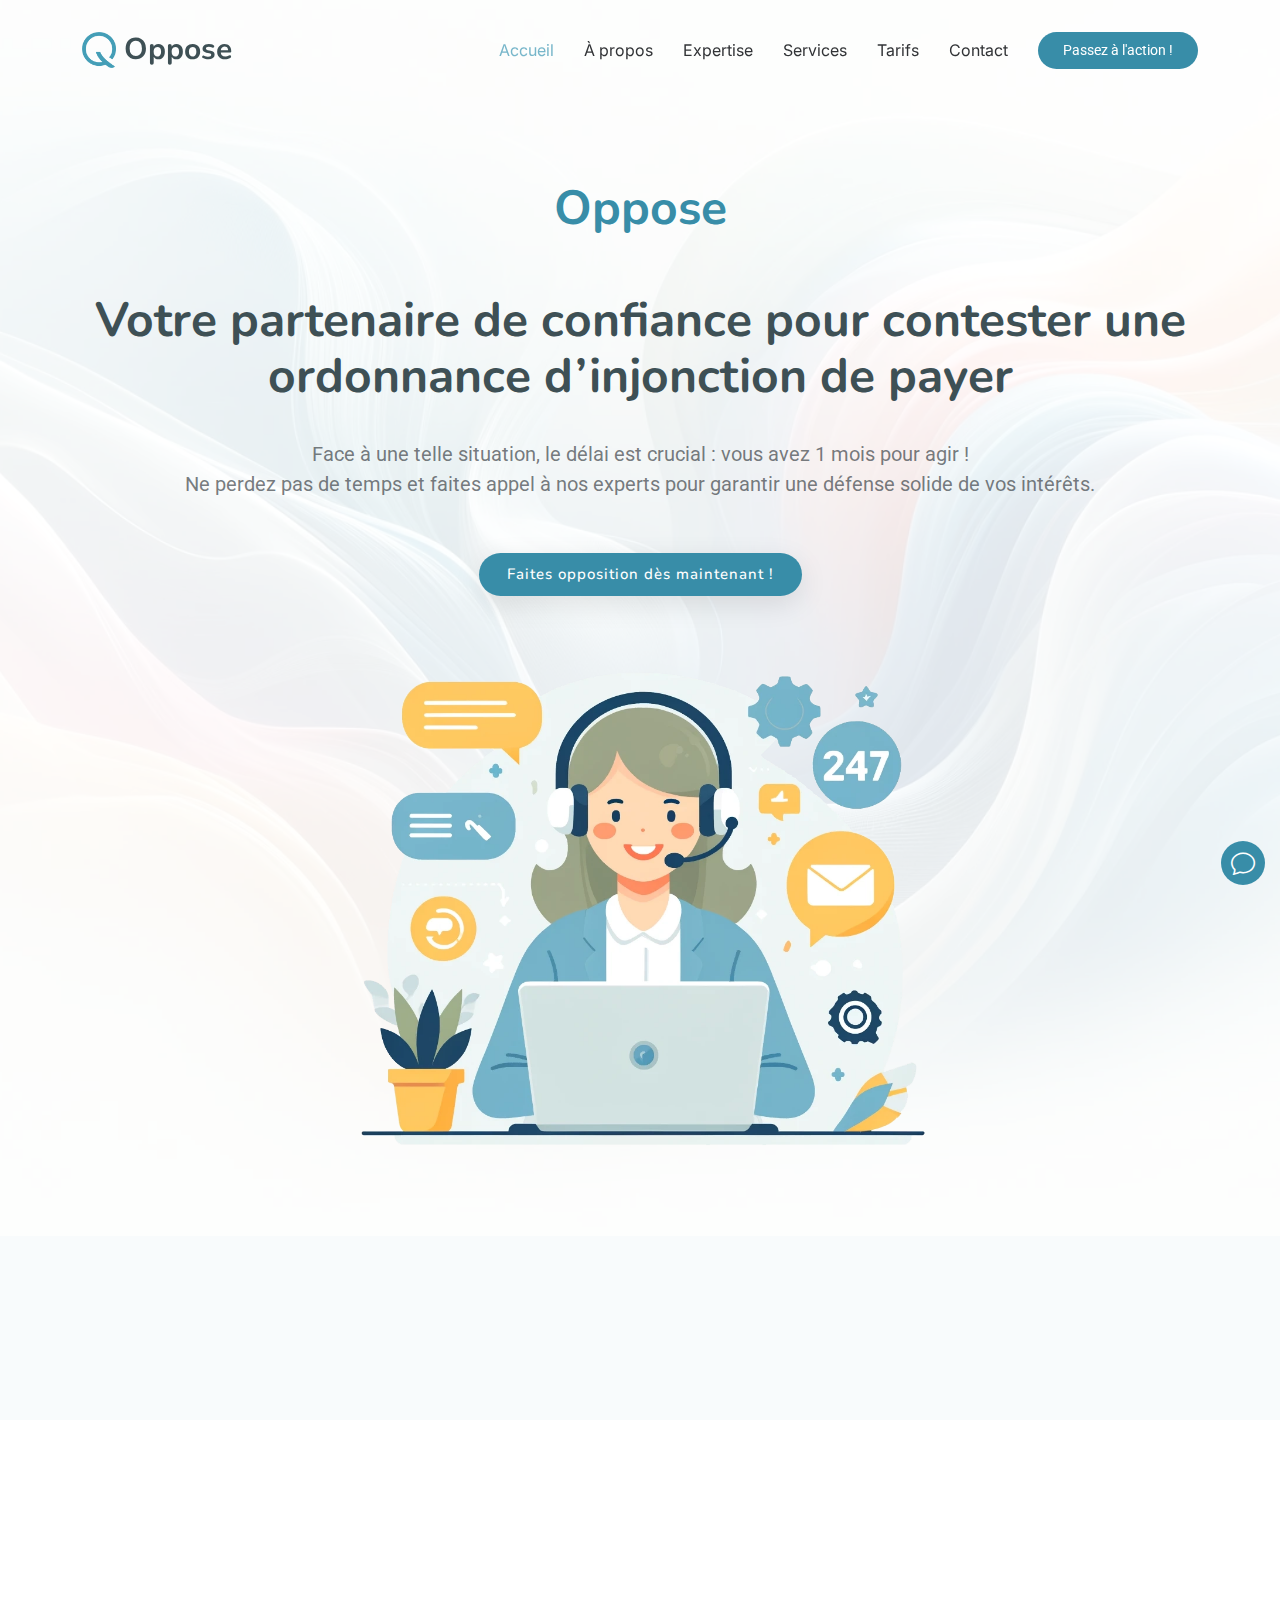
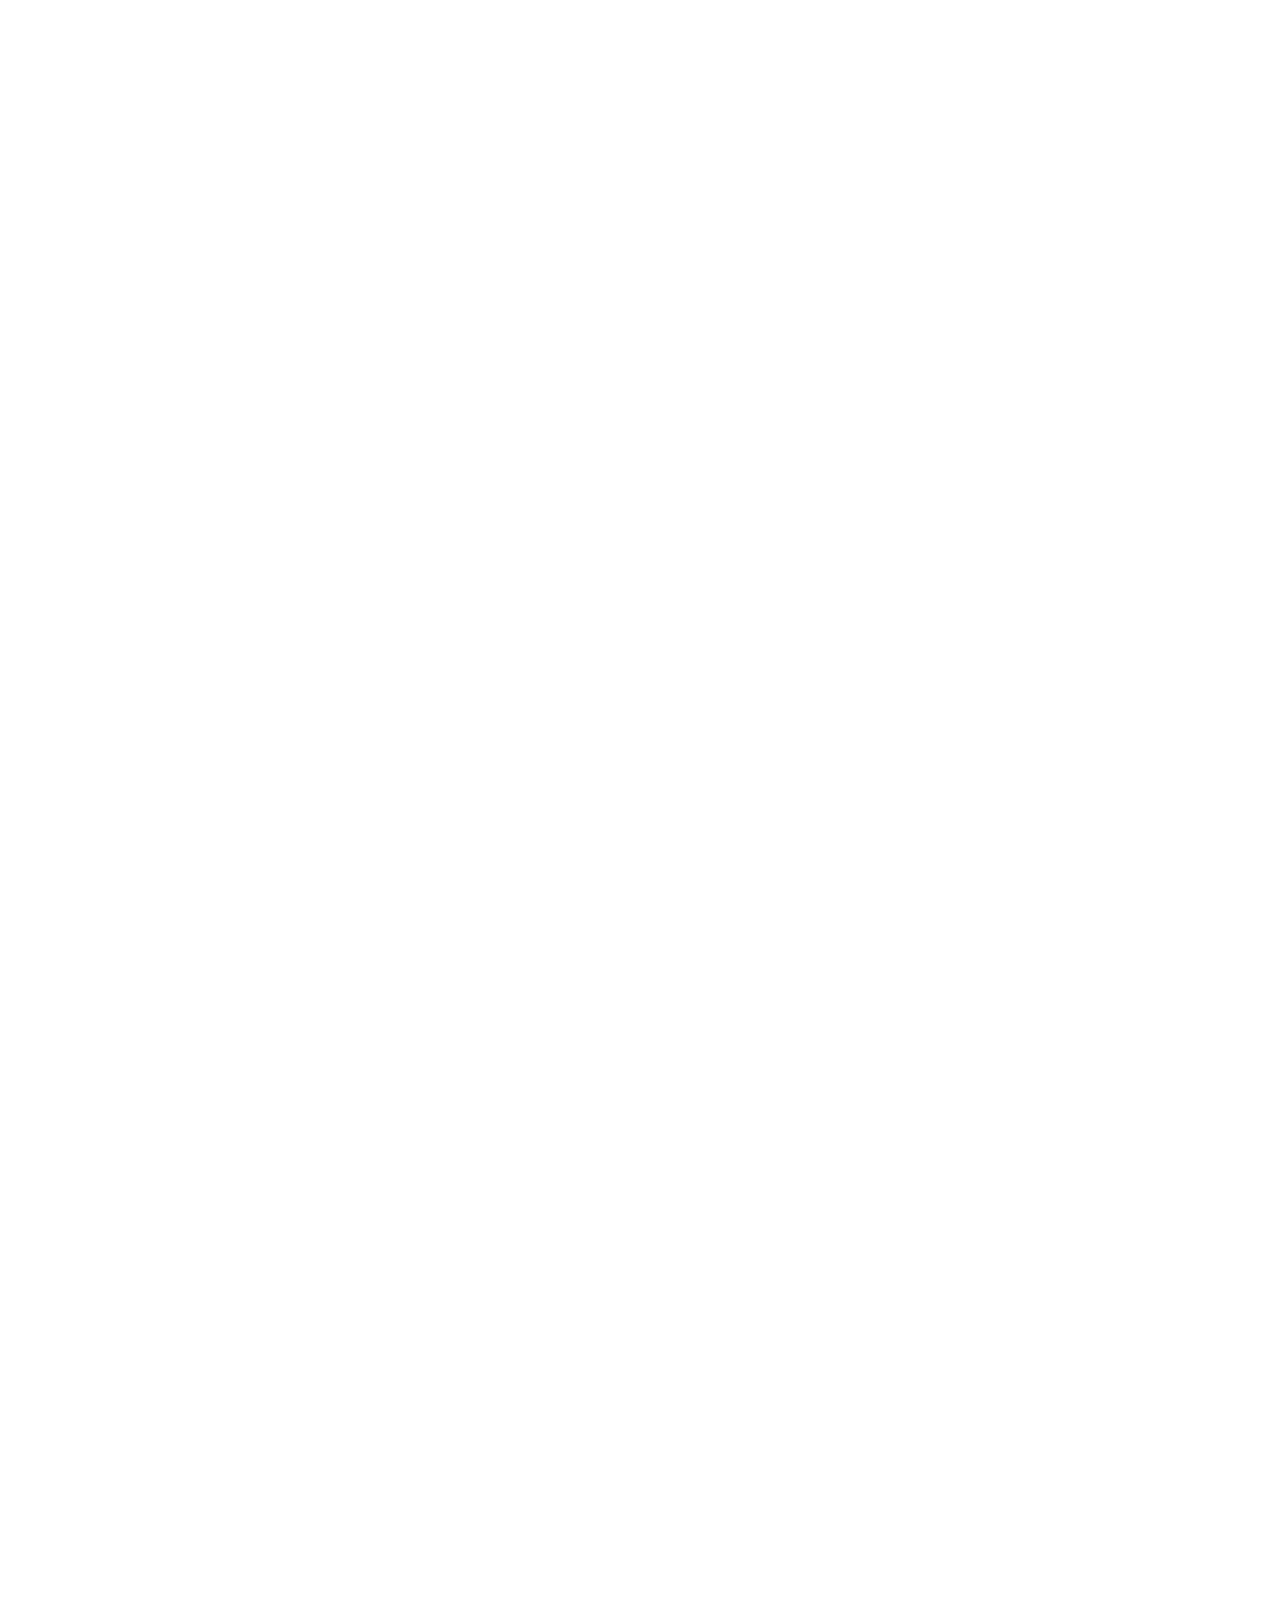
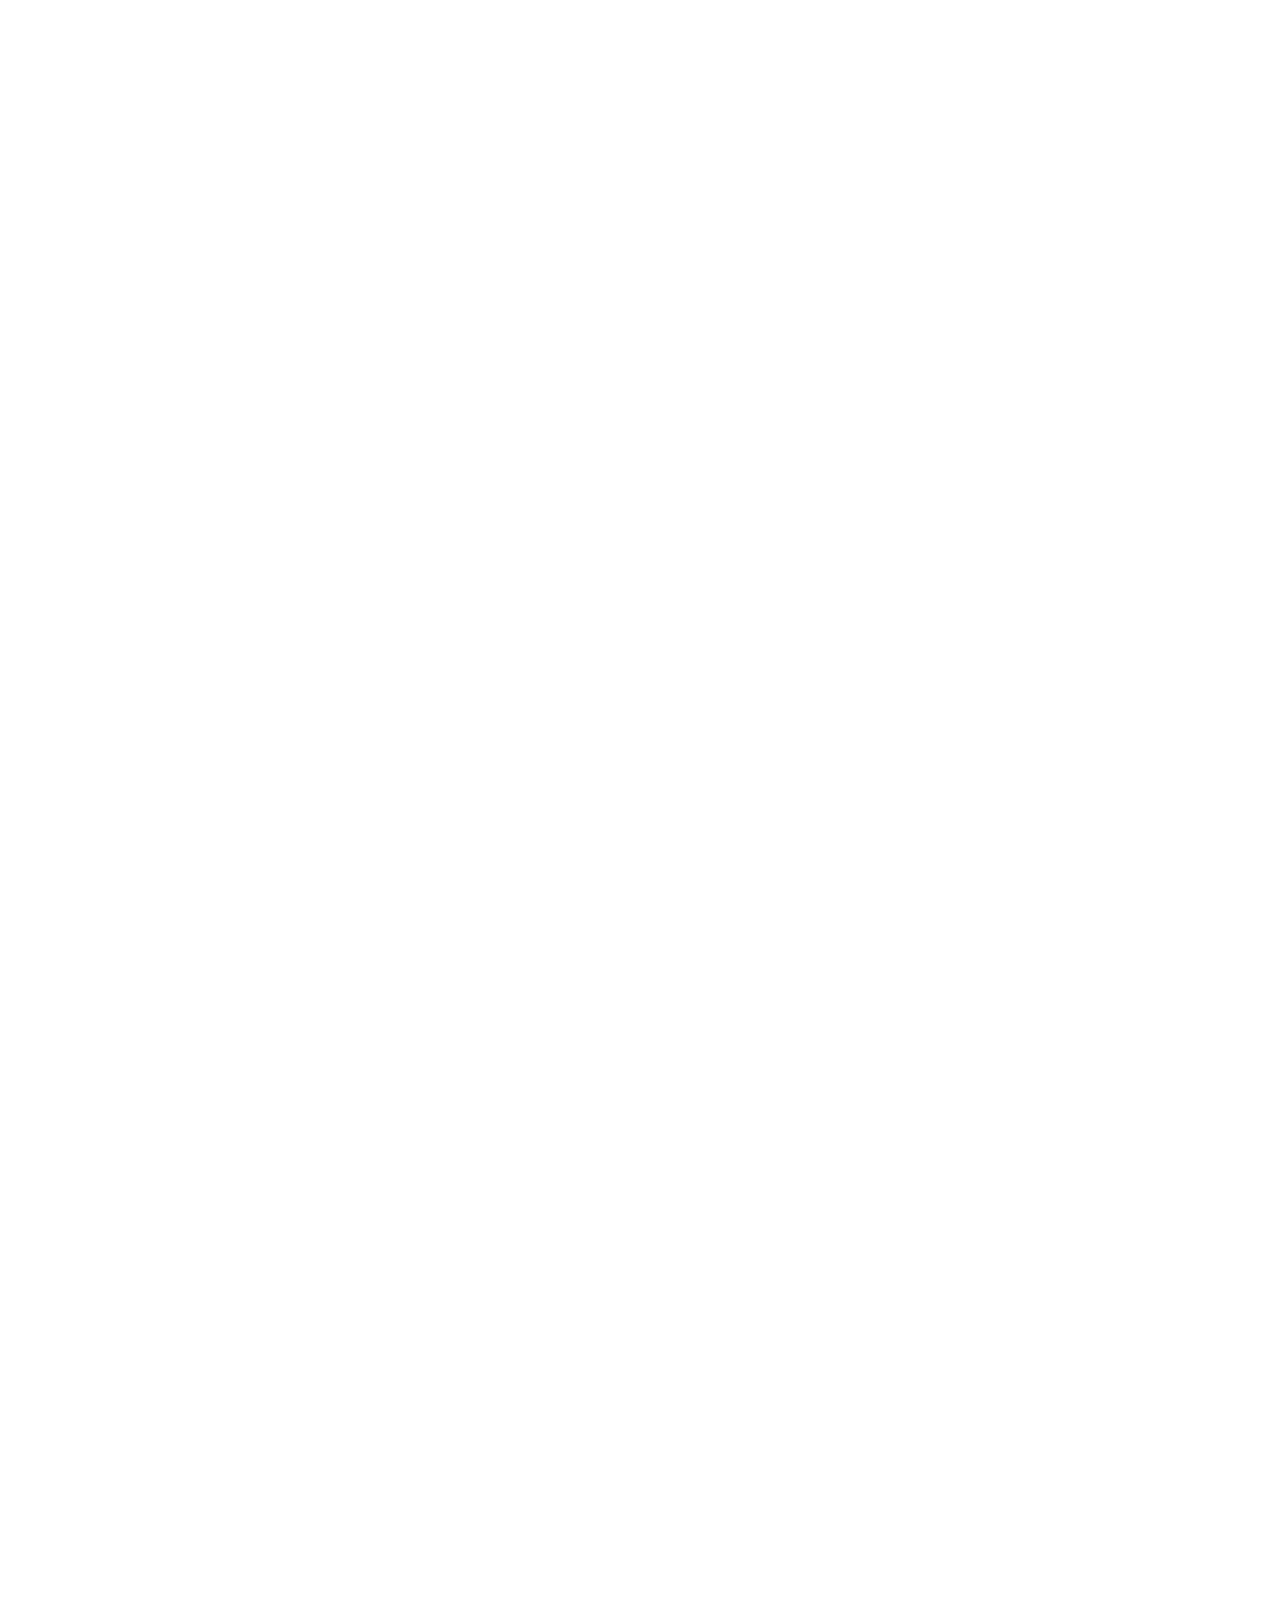
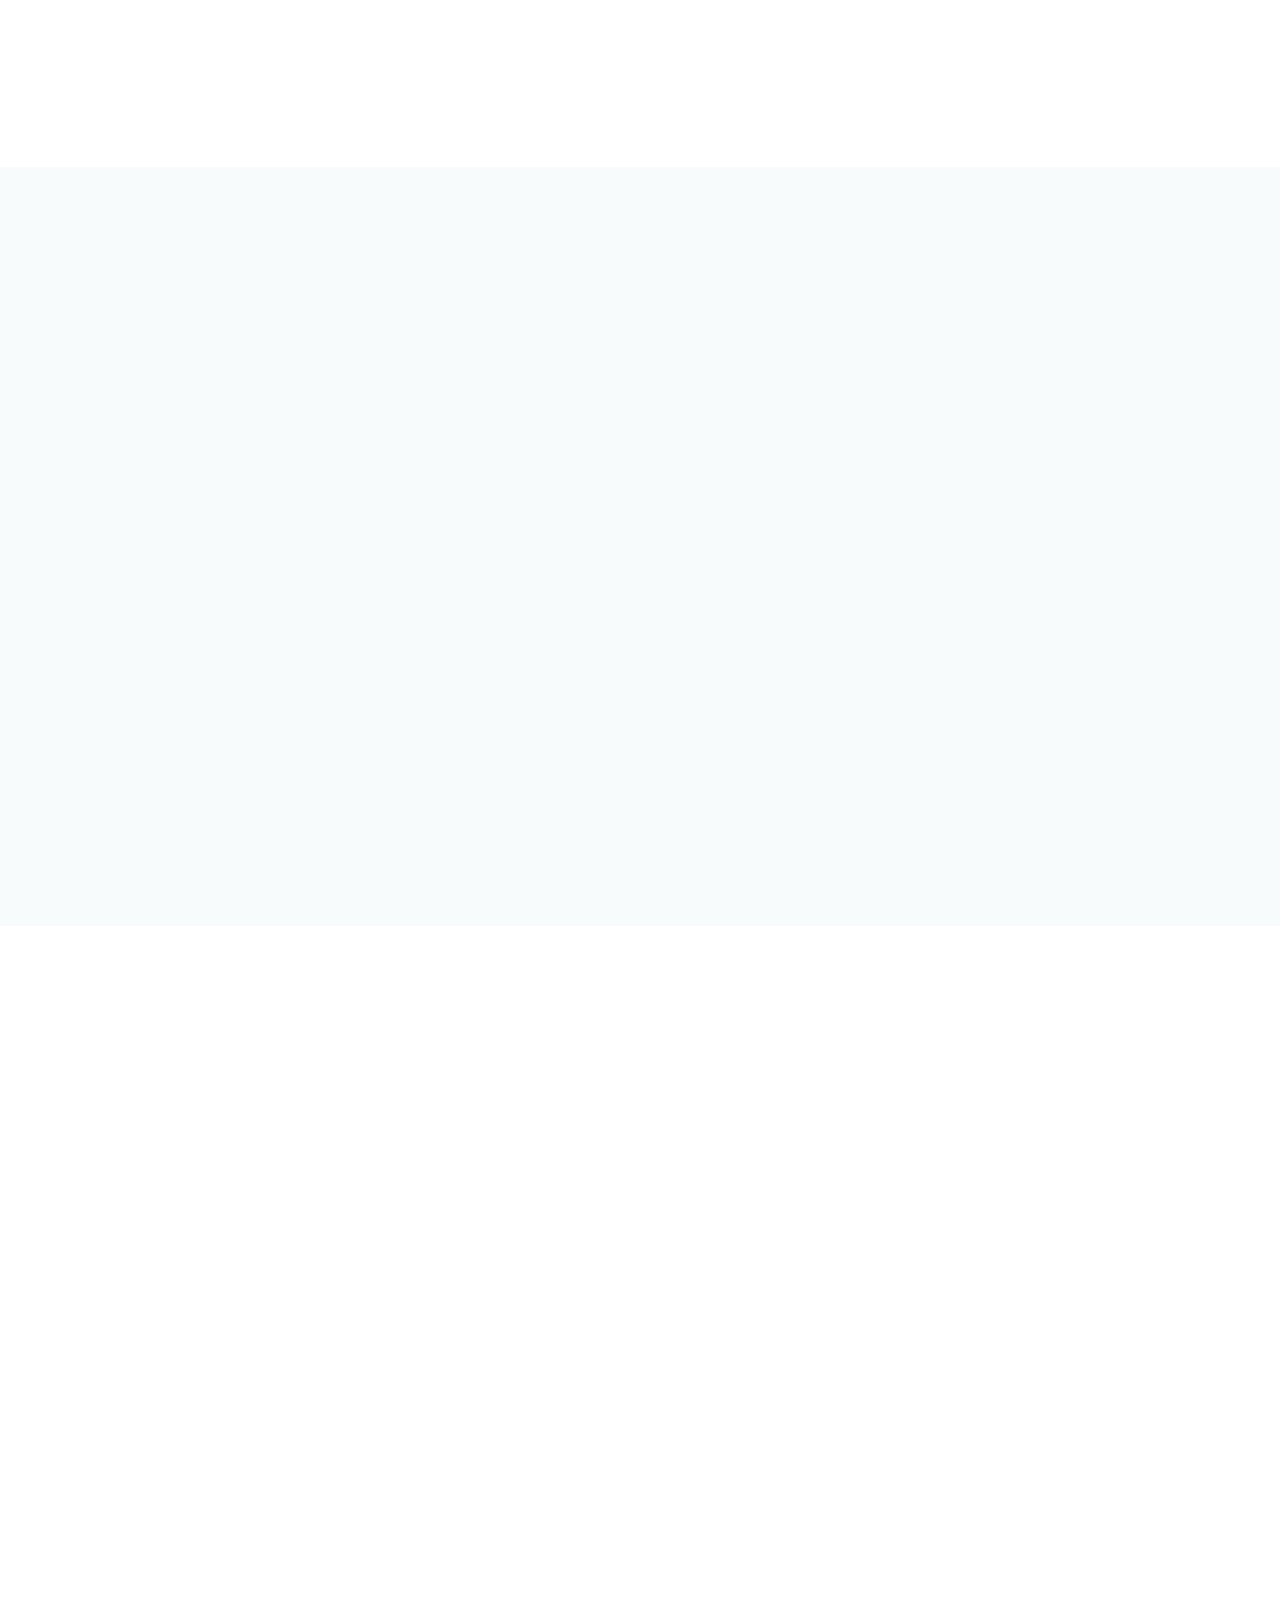
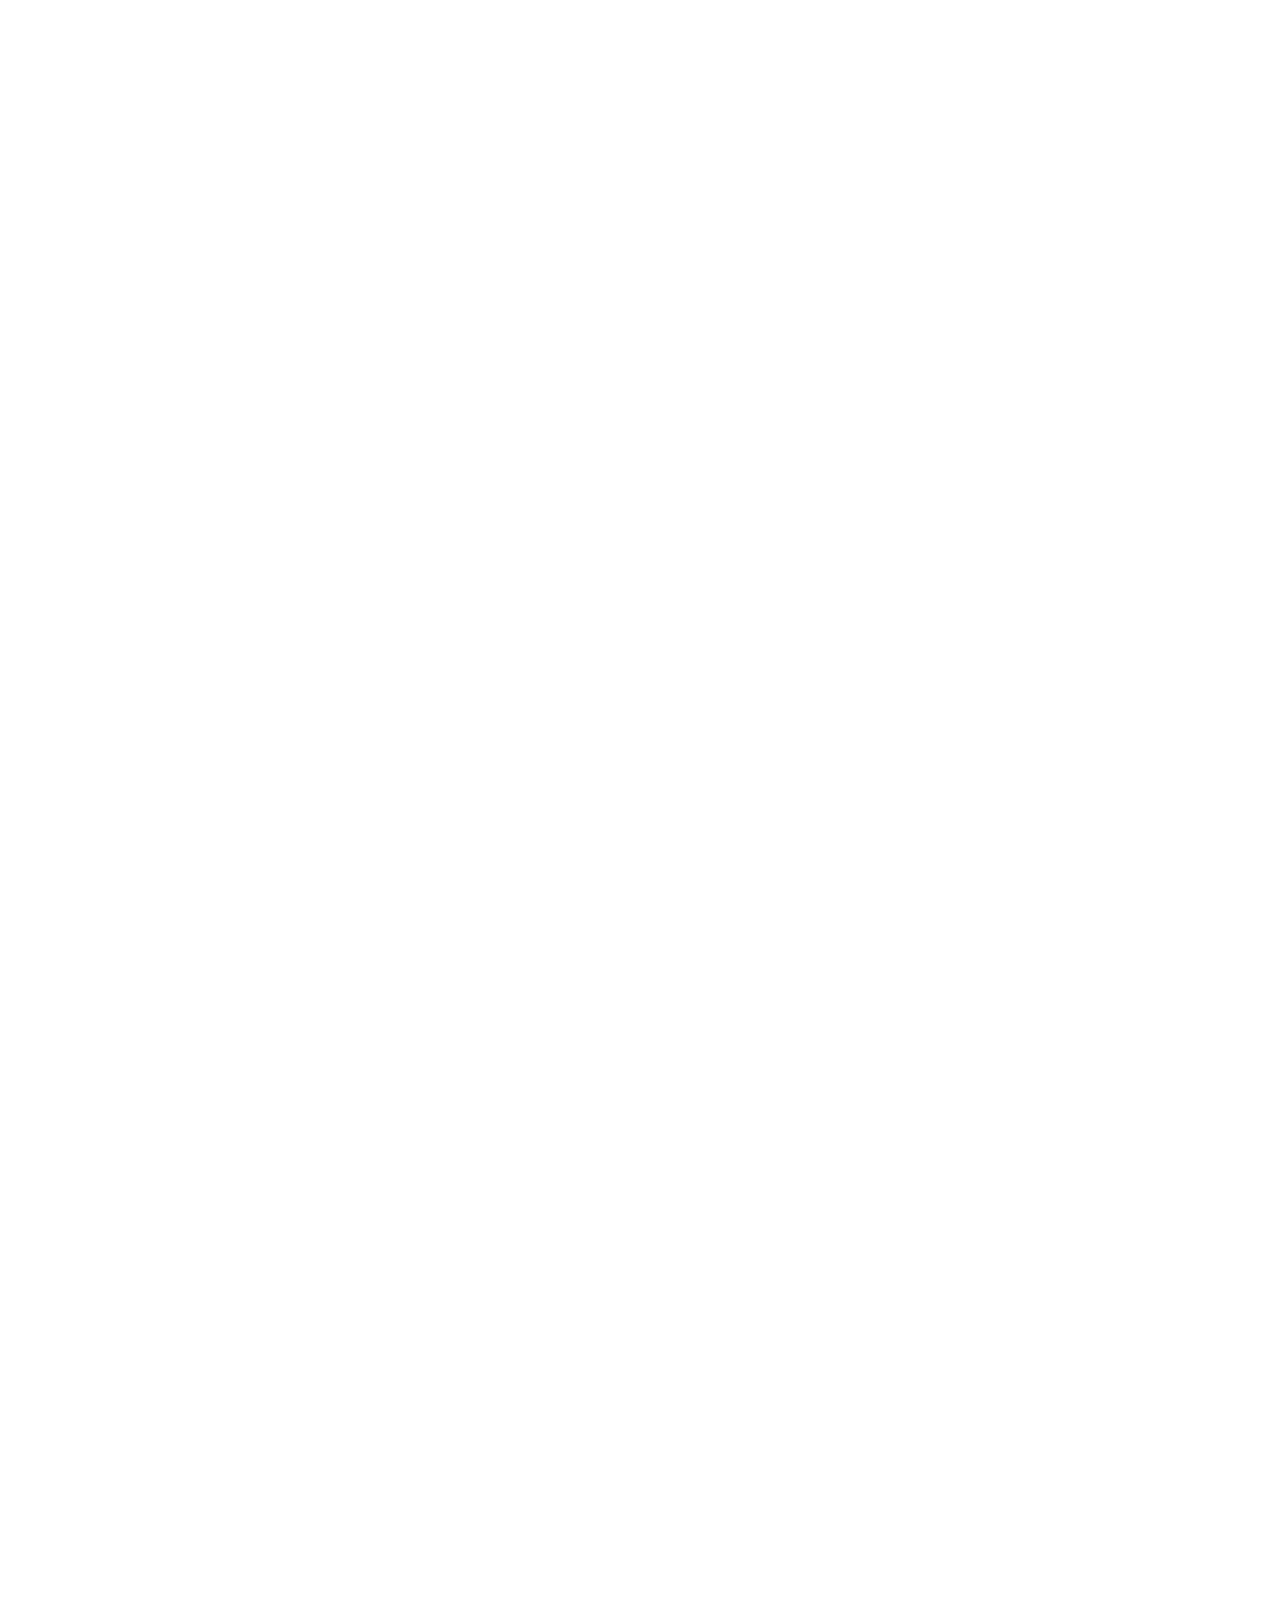
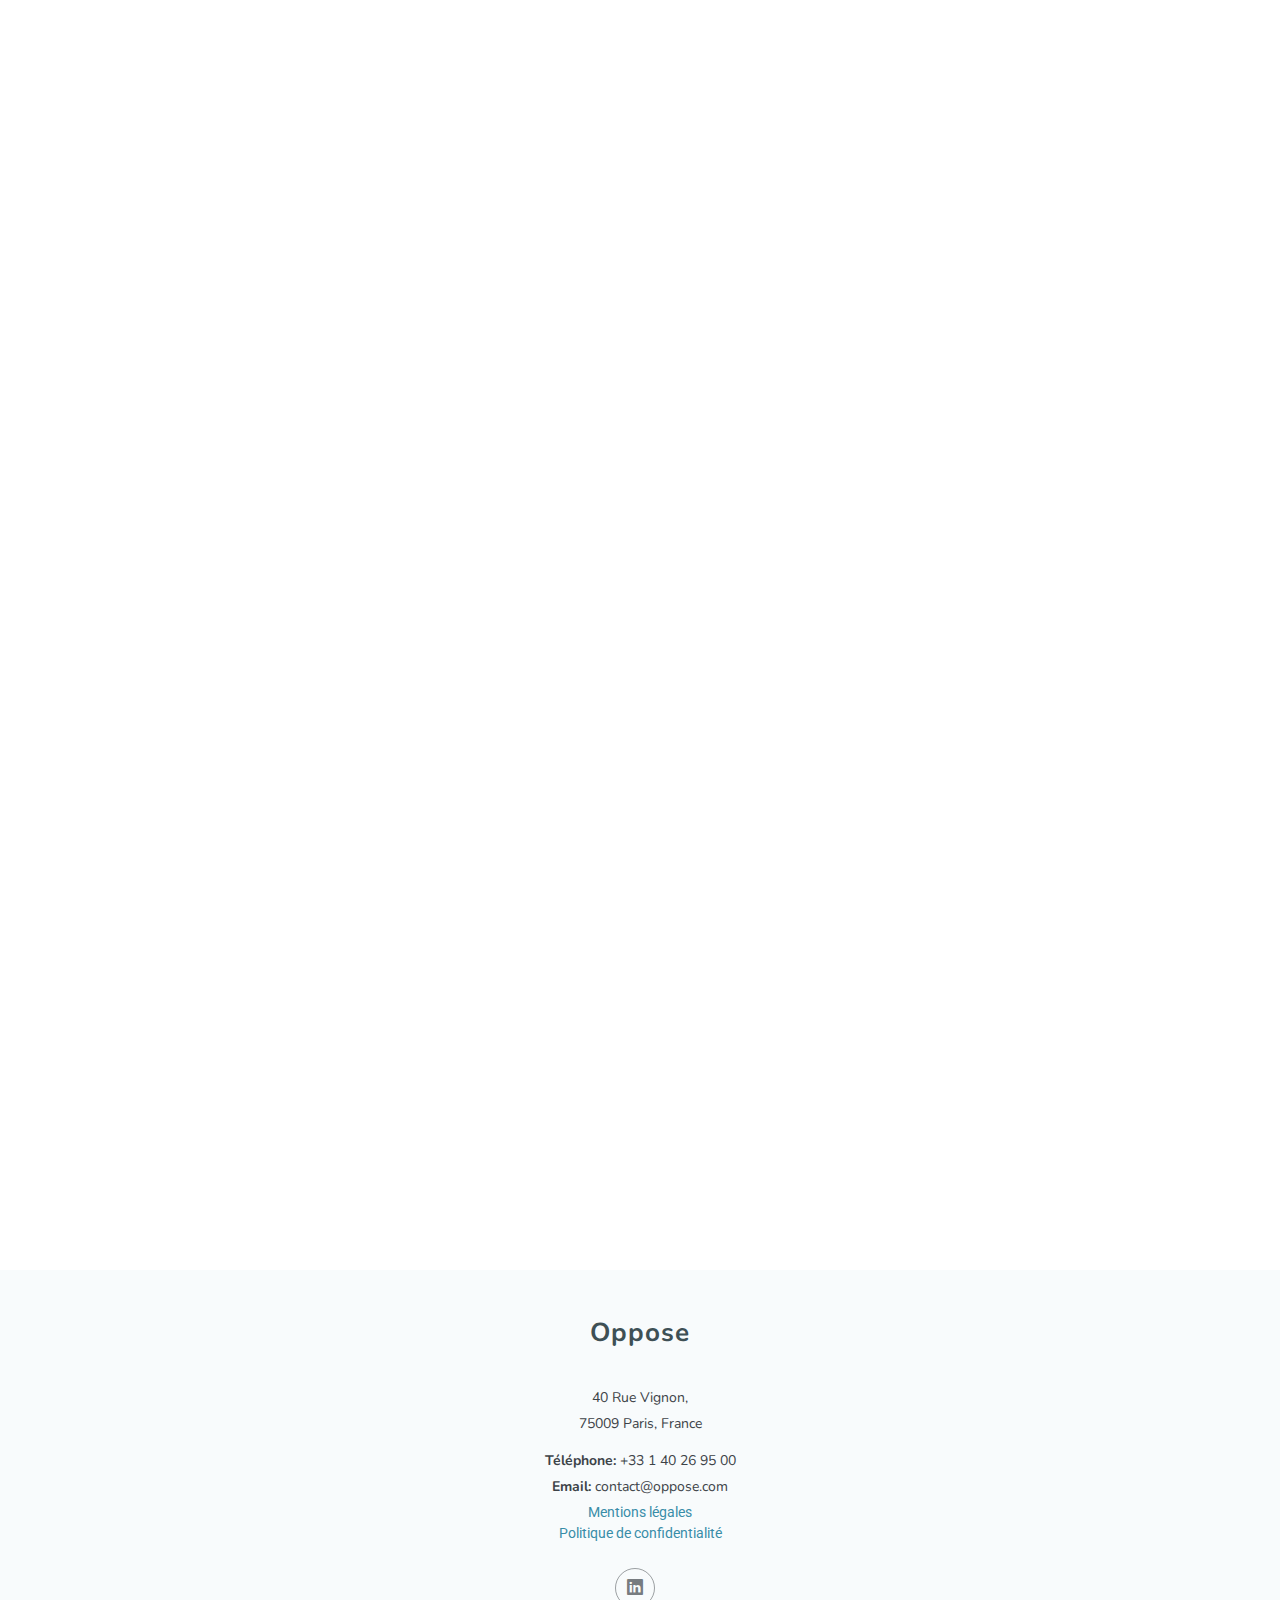
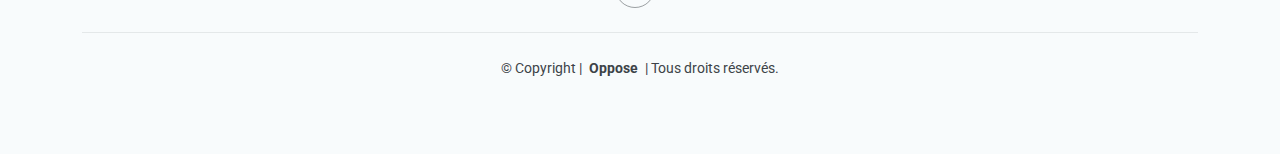
<file: opposition/index.html>
<!DOCTYPE html>
<html lang="fr">

<head>
  <meta charset="utf-8">
  <meta content="width=device-width, initial-scale=1.0" name="viewport">
  <title>Oppose</title>
  <meta content="" name="description">
  <meta content="" name="keywords">

  <!-- Favicons -->
  <link href="assets/img/favicon.png" rel="icon">
  <link href="assets/img/apple-touch-icon.png" rel="apple-touch-icon">

  <!-- Fonts -->
  <link href="https://fonts.googleapis.com" rel="preconnect">
  <link href="https://fonts.gstatic.com" rel="preconnect" crossorigin>
  <link href="https://fonts.googleapis.com/css2?family=Roboto:ital,wght@0,100;0,300;0,400;0,500;0,700;0,900;1,100;1,300;1,400;1,500;1,700;1,900&family=Inter:wght@100;200;300;400;500;600;700;800;900&family=Nunito:ital,wght@0,200;0,300;0,400;0,500;0,600;0,700;0,800;0,900;1,200;1,300;1,400;1,500;1,600;1,700;1,800;1,900&display=swap" rel="stylesheet">

  <!-- Vendor CSS Files -->
  <link href="assets/vendor/bootstrap/css/bootstrap.min.css" rel="stylesheet">
  <link href="assets/vendor/bootstrap-icons/bootstrap-icons.css" rel="stylesheet">
  <link href="assets/vendor/aos/aos.css" rel="stylesheet">
  <link href="assets/vendor/glightbox/css/glightbox.min.css" rel="stylesheet">
  <link href="assets/vendor/swiper/swiper-bundle.min.css" rel="stylesheet">

  <!-- Main CSS File -->
  <link href="assets/css/main.css" rel="stylesheet">

  <!-- =======================================================
  * Updated: Jun 29 2024 with Bootstrap v5.3.3
  * Author: Justine Clément
  ======================================================== -->
</head>

<style>
  /* Chatbot Button */
.chatbot-button {
  position: fixed;
  bottom: 15px;
  right: 15px;
  background-color: var(--accent-color);
  border-radius: 50%;
  width: 44px;
  height: 44px;
  cursor: pointer;
  z-index: 1000;
}

.chatbot-button i {
  font-size: 24px;
  color: var(--contrast-color);
  line-height: 0;
}

.chatbot-button:hover {
  background-color: color-mix(in srgb, var(--accent-color), transparent 20%);
  color: var(--contrast-color);
}

/* Chatbot Modal */
.chatbot-modal {
  display: none;
  position: fixed;
  bottom: 80px;
  right: 20px;
  width: 350px;
  height: 450px;
  background-color: white;
  border: 1px solid #ccc;
  box-shadow: 0 4px 8px rgba(0, 0, 0, 0.2);
  z-index: 1001;
  border-radius: 10px;
}

.chatbot-modal-content {
  position: relative;
  height: 100%;
}

.chatbot-close {
  position: absolute;
  top: 0%;
  right: 0px;
  font-size: 20px;
  font-weight: bold;
  cursor: pointer;
  z-index: 1002;
}
</style>

<script>
  function toggleChatbotModal() {
    var modal = document.getElementById("chatbotModal");
    if (modal.style.display === "none" || modal.style.display === "") {
      modal.style.display = "block";
    } else {
      modal.style.display = "none";
    }
  }
</script>


<body class="index-page">

  <header id="header" class="header d-flex align-items-center fixed-top">
    <div class="container-fluid container-xl position-relative d-flex align-items-center">

      <a href="index.html" class="logo d-flex align-items-center me-auto">
        <img src="assets/img/logo.png" alt="">
        <h1 class="sitename">Oppose</h1>
      </a>

      <nav id="navmenu" class="navmenu">
        <ul>
          <li><a href="index.html#hero" class="active">Accueil</a></li>
          <li><a href="index.html#about">À propos</a></li>
          <li><a href="index.html#features">Expertise</a></li>
          <li><a href="index.html#services">Services</a></li>
          <li><a href="index.html#pricing">Tarifs</a></li>
          <!--
          <li class="dropdown"><a href="#"><span>Dropdown</span> <i class="bi bi-chevron-down toggle-dropdown"></i></a>
            <ul>
              <li><a href="#">Dropdown 1</a></li>
              <li class="dropdown"><a href="#"><span>Deep Dropdown</span> <i class="bi bi-chevron-down toggle-dropdown"></i></a>
                <ul>
                  <li><a href="#">Deep Dropdown 1</a></li>
                  <li><a href="#">Deep Dropdown 2</a></li>
                  <li><a href="#">Deep Dropdown 3</a></li>
                  <li><a href="#">Deep Dropdown 4</a></li>
                  <li><a href="#">Deep Dropdown 5</a></li>
                </ul>
              </li>
              <li><a href="#">Dropdown 2</a></li>
              <li><a href="#">Dropdown 3</a></li>
              <li><a href="#">Dropdown 4</a></li>
            </ul>
          </li>-->
          <li><a href="index.html#contact">Contact</a></li>
        </ul>
        <i class="mobile-nav-toggle d-xl-none bi bi-list"></i>
      </nav>

      <a class="btn-getstarted" href="index.html#pricing">Passez à l'action !</a>

    </div>
  </header>

  <!-- Chatbot Button -->
  <div id="chatbotButton" class="chatbot-button d-flex align-items-center justify-content-center">
    <i class="bi bi-chat" alt="Chat" onclick="toggleChatbotModal()"></i>
  </div>

  <!-- Chatbot Modal -->
  <div id="chatbotModal" class="chatbot-modal">
    <div class="chatbot-modal-content">
      <span class="chatbot-close" onclick="toggleChatbotModal()"><i class="bi bi-x"></i></span>
      <iframe src="http://127.0.0.1:5000/" width="100%" height="100%" frameborder="0"></iframe>
    </div>
  </div>

  <main class="main">

    <!-- Hero Section -->
    <section id="hero" class="hero section">
      <div class="hero-bg">
        <img src="assets/img/hero-bg-light.webp" alt="">
      </div>
      <div class="container text-center">
        <div class="d-flex flex-column justify-content-center align-items-center">
          <h1 data-aos="fade-up"><span>Oppose<br></span> <br>Votre partenaire de confiance pour contester une ordonnance d’injonction de payer</h1>
          <p data-aos="fade-up" data-aos-delay="100"><br>Face à une telle situation, le délai est crucial : vous avez 1 mois pour agir ! <br>
            Ne perdez pas de temps et faites appel à nos experts pour garantir une défense solide de vos intérêts.
            </p><br>
          <div class="d-flex" data-aos="fade-up" data-aos-delay="200">
            <a href="#features" class="btn-get-started">Faites opposition dès maintenant !</a>
          </div>
          <img src="assets/img/hero-services-img.webp" class="img-fluid hero-img" alt="" data-aos="zoom-out" data-aos-delay="300">
        </div>
      </div>

    </section><!-- /Hero Section -->

    <!-- Featured Services Section -->
    <section id="featured-services" class="featured-services section light-background">

      <div class="container">

        <div class="row gy-4">

          <div class="col-xl-4 col-lg-6" data-aos="fade-up" data-aos-delay="100">
            <div class="service-item d-flex">
              <div class="icon flex-shrink-0"><i class="bi bi-briefcase"></i></div>
              <div>
                <h4 class="title"><a href="#pricing" class="stretched-link">Professionnel</a></h4>
                <p class="description">Explorez notre approche professionnelle, garantie par notre expertise.</p>
              </div>
            </div>
          </div>
          <!-- End Service Item -->

          <div class="col-xl-4 col-lg-6" data-aos="fade-up" data-aos-delay="200">
            <div class="service-item d-flex">
              <div class="icon flex-shrink-0"><i class="bi bi-card-checklist"></i></div>
              <div>
                <h4 class="title"><a href="#pricing" class="stretched-link">Rapide</a></h4>
                <p class="description">Bénéficiez de notre service rapide et efficace, adapté à vos besoins urgents.</p>
              </div>
            </div>
          </div><!-- End Service Item -->

          <div class="col-xl-4 col-lg-6" data-aos="fade-up" data-aos-delay="300">
            <div class="service-item d-flex">
              <div class="icon flex-shrink-0"><i class="bi bi-bar-chart"></i></div>
              <div>
                <h4 class="title"><a href="#pricing" class="stretched-link">Efficace</a></h4>
                <p class="description">Optez pour une solution rapide, efficace et personnalisée.</p>
              </div>
            </div>
          </div><!-- End Service Item -->

        </div>

      </div>

    </section><!-- /Featured Services Section -->

    <!-- About Section -->
    <section id="about" class="about section">

      <div class="container">

        <div class="row gy-4">

          <div class="col-lg-6 content" data-aos="fade-up" data-aos-delay="100">
            <p class="who-we-are">Qui sommes nous</p>
            <h3>Notre mission</h3>
            <p class="fst-italic">
              Oppose a été fondé avec l'objectif d'aider les individus et les entreprises à naviguer dans les procédures judiciaires complexes liées aux injonctions de payer.
            </p>
            <ul>
              <li><i class="bi bi-eye-fill"></i> <span>Transparence: Nous nous engageons à fournir des informations claires et honnêtes à nos clients.</span></li>
              <li><i class="bi bi-award"></i> <span>Compétence: Nos experts sont spécialisés dans les injonctions de payer et possèdent une connaissance approfondie du droit.</span></li>
              <li><i class="bi bi-globe"></i> <span>Accessibilité: Nous offrons des services à des tarifs compétitifs et proposons différents niveaux d'accompagnement pour répondre à tous les besoins.</span></li>
            </ul>
            <a href="#services" class="read-more"><span>En savoir plus</span><i class="bi bi-arrow-right"></i></a>
          </div>

          <div class="col-lg-6 about-images" data-aos="fade-up" data-aos-delay="200">
            <div class="row gy-4">
              <div class="col-lg-6">
                <img src="assets/img/about-company-1.jpg" class="img-fluid" alt="">
              </div>
              <div class="col-lg-6">
                <div class="row gy-4">
                  <div class="col-lg-12">
                    <img src="assets/img/about-company-2.jpg" class="img-fluid" alt="">
                  </div>
                  <div class="col-lg-12">
                    <img src="assets/img/about-company-3.jpg" class="img-fluid" alt="">
                  </div>
                </div>
              </div>
            </div>

          </div>

        </div>

      </div>
    </section><!-- /About Section -->

    <!-- Features Section -->
    <section id="features" class="features section">

      <!-- Section Title -->
      <div class="container section-title" data-aos="fade-up">
        <h2>Notre expertise à votre service</h2>
        <p>Descriptif du processus d’opposition</p>
      </div><!-- End Section Title -->

      <div class="container">
        <div class="row justify-content-between">

          <div class="col-lg-5 d-flex align-items-center">

            <ul class="nav nav-tabs" data-aos="fade-up" data-aos-delay="100">
              <li class="nav-item">
                <a class="nav-link active show" data-bs-toggle="tab" data-bs-target="#features-tab-1">
                  <i class="bi bi-x-circle"></i>
                  <div>
                    <h4 class="d-none d-lg-block">Jour J - Opposition</h4>
                    <p>
                      Ce jour marque le dépôt de votre opposition auprès du tribunal compétent. C'est le moment où vous contestez officiellement l'ordonnance d'injonction de payer qui vous a été notifiée.
                    </p>
                  </div>
                </a>
              </li>
              <li class="nav-item">
                <a class="nav-link" data-bs-toggle="tab" data-bs-target="#features-tab-2">
                  <i class="bi bi-calendar-event"></i>
                  <div>
                    <h4 class="d-none d-lg-block">M+1 à M+2 - Convocation à l’audience par le greffe :*</h4>
                    <p>
                      Dans les mois suivant votre opposition (généralement entre 1 à 2 mois), le greffe du tribunal vous enverra une convocation officielle pour l'audience. Cette convocation précise la date et l'heure à laquelle votre cas sera examiné par le tribunal.
                    </p>
                  </div>
                </a>
              </li>
              <li class="nav-item">
                <a class="nav-link" data-bs-toggle="tab" data-bs-target="#features-tab-3">
                  <i class="bi bi-people"></i>
                  <div>
                    <h4 class="d-none d-lg-block">M+2 à M+6 - Audiences :*</h4>
                    <p>
                      Pendant cette période (entre 2 à 6 mois après l'opposition), vous assisterez à une ou plusieurs audiences. C'est à ce moment que votre dossier sera examiné par le juge, qui écoutera les arguments des deux parties et prendra une décision.
                    </p>
                  </div>
                </a>
              </li>
              <li class="nav-item">
                <a class="nav-link" data-bs-toggle="tab" data-bs-target="#features-tab-3">
                  <i class="bi bi-journal-check"></i>
                  <div>
                    <h4 class="d-none d-lg-block">M+2 - Jugement :*</h4>
                    <p>
                      Environ deux mois après avoir déposé votre opposition, le tribunal rendra son jugement. C'est à ce stade que la décision finale sur votre cas sera prise, déterminant si votre opposition est acceptée ou rejetée.                    </p>
                      <br><br><p>*Délais moyen</p>
                  </div>
                </a>
              </li>
            </ul><!-- End Tab Nav -->

          </div>

          <div class="col-lg-6">

            <div class="tab-content" data-aos="fade-up" data-aos-delay="200">

              <div class="tab-pane fade active show" id="features-tab-1">
                <img src="assets/img/tabs-1.jpg" alt="" class="img-fluid">
              </div><!-- End Tab Content Item -->

              <div class="tab-pane fade" id="features-tab-2">
                <img src="assets/img/tabs-2.jpg" alt="" class="img-fluid">
              </div><!-- End Tab Content Item -->

              <div class="tab-pane fade" id="features-tab-3">
                <img src="assets/img/tabs-3.jpg" alt="" class="img-fluid">
              </div><!-- End Tab Content Item -->

              <div>
                <br><br><br>
                <h4 class="d-none d-lg-block mt-4 text-center bg-light" style="border-radius: 30px; padding: 10px;"> <br>Grâce à une “simple” opposition, vous mettez la procédure d’injonction de payer en attente.<br><br> <strong>Vous gagnez un temps précieux (allant de 4 à 10 mois) pour réunir les sommes dûes et/ou étudier vos recours.<br></strong><br></h4>
              </div>
            </div>

          </div>

        </div>

      </div>

    </section><!-- /Features Section -->

    <!-- Features Details Section -->
    <section id="features-details" class="features-details section">

      <div class="container">

        <!-- Section Title -->
        <div class="container section-title" data-aos="fade-up">
          <h2>Niveaux d’accompagnement proposés</h2>
          <p>Nos experts vous accompagnent pour maximiser vos chances de succès à chaque étape :</p>
        </div><!-- End Section Title -->

        <div class="row gy-4 justify-content-between features-item">

          <div class="col-lg-6" data-aos="fade-up" data-aos-delay="100">
            <img src="assets/img/features-1.jpg" class="img-fluid" alt="">
          </div>

          <div class="col-lg-5 d-flex align-items-center" data-aos="fade-up" data-aos-delay="200">
            <div class="content">
              <h3>Niveau 1 - Analyse de votre situation</h3>
              <p>
                Nous analysons votre dossier pour identifier la meilleure stratégie d’opposition et nous vous fournissons un document type pour que vous puissiez la porter vous-même auprès du tribunal.
              </p>
              <ul>
                <li><i class="bi bi-file-earmark-check flex-shrink-0"></i> Obtenez une évaluation précise de votre dossier.</li>
                <li><i class="bi bi-person-check flex-shrink-0"></i> Assurez-vous de choisir la bonne stratégie juridique.</li>
                <li><i class="bi bi-gear-wide-connected flex-shrink-0"></i> Préparez-vous efficacement pour votre opposition.</li>
              </ul>
              <a href="#pricing" class="btn more-btn">Ça m'intéresse !</a>
            </div>
          </div>

        </div><!-- Features Item -->

        <div class="row gy-4 justify-content-between features-item">

          <div class="col-lg-5 d-flex align-items-center order-2 order-lg-1" data-aos="fade-up" data-aos-delay="100">

            <div class="content">
              <h3>Niveau 2 - Rédaction et dépôt de l'opposition</h3>
              <p>
                Nous rédigeons pour vous l'opposition à l'injonction de payer et la déposons auprès du tribunal compétent. Vous vous chargez du suivi du dossier.<br><br><i><strong>Prochainement Option : Analyse de crédit</strong></i>
              </p>
              <ul>
                <li><i class="bi bi-easel flex-shrink-0"></i> Préparez vos arguments en toute simplicité.</li>
                <li><i class="bi bi-patch-check flex-shrink-0"></i> Vérifiez la validité de votre opposition.</li>
                <li><i class="bi bi-brightness-high flex-shrink-0"></i> Recevez un soutien personnalisé tout au long du processus.</li>
              </ul>
              <p></p>
              <a href="#pricing" class="btn more-btn">Ça m'intéresse !</a>
            </div>

          </div>

          <div class="col-lg-6 order-1 order-lg-2" data-aos="fade-up" data-aos-delay="200">
            <img src="assets/img/features-2.jpg" class="img-fluid" alt="">
          </div>

        </div><!-- Features Item -->

        <div class="row gy-4 justify-content-between features-item">

          <div class="col-lg-6" data-aos="fade-up" data-aos-delay="100">
            <img src="assets/img/features-3.jpg" class="img-fluid" alt="">
          </div>

          <div class="col-lg-5 d-flex align-items-center" data-aos="fade-up" data-aos-delay="200">
            <div class="content">
              <h3>Niveau 3 - Suivi personnalisé</h3>
              <p>
                Un avocat se charge de votre dossier de A à Z. Nous assurons un suivi régulier et vous tenons informé de chaque étape de la procédure.
              </p>
              <ul>
                <li><i class="bi bi-journal-check flex-shrink-0"></i> Un avocat dédié pour chaque étape juridique.</li>
                <li><i class="bi bi-calendar-check flex-shrink-0"></i> Suivi détaillé de la procédure judiciaire.</li>
                <li><i class="bi bi-file-earmark-person flex-shrink-0"></i> Mise à jour régulière sur l'avancement de votre cas.</li>
              </ul>
              <a href="#pricing" class="btn more-btn">Ça m'intéresse !</a>
            </div>
          </div>

        </div><!-- Features Item -->

      </div>

    </section><!-- /Features Details Section -->

    <!-- Services Section -->
    <section id="services" class="services section light-background">

      <!-- Section Title -->
      <div class="container section-title" data-aos="fade-up">
        <h2>Services</h2>
        <p>Comment ça marche ?</p>
      </div><!-- End Section Title -->

      <div class="container">

        <div class="row g-5 text-start">

          <div class="col-lg-6" data-aos="fade-up" data-aos-delay="100">
            <div class="service-item item-cyan position-relative">
              <i class="bi bi-activity icon"></i>
              <div>
                <h3>01. Choisissez le niveau d’accompagnement qui vous correspond :</h3>
                <p>Choisir parmi nos trois niveaux accompagnement celui qui correspond le plus à vos besoins.</p>
                <a href="#pricing" class="read-more stretched-link">En savoir plus <i class="bi bi-arrow-right"></i></a>
              </div>
            </div>
          </div><!-- End Service Item -->

          <div class="col-lg-6" data-aos="fade-up" data-aos-delay="200">
            <div class="service-item item-orange position-relative">
              <i class="bi bi-broadcast icon"></i>
              <div>
                <h3>02. Contactez-nous : </h3>
                <p>Remplissez notre formulaire en ligne pour ouvrir votre dossier.</p>
                <a href="#contact" class="read-more stretched-link">En savoir plus <i class="bi bi-arrow-right"></i></a>
              </div>
            </div>
          </div><!-- End Service Item -->

          <div class="col-lg-6" data-aos="fade-up" data-aos-delay="300">
            <div class="service-item item-teal position-relative">
              <i class="bi bi-easel icon"></i>
              <div>
                <h3>03. Dossier prêt en express : </h3>
                <p>Dès que vous nous donnez le feu vert / Dès que vous nous avez fourni les informations nécessaires, nous préparons votre document d’opposition en 24h.</p>
                <a href="/QuickStart/service-details.html" class="read-more stretched-link">En savoir plus <i class="bi bi-arrow-right"></i></a>
              </div>
            </div>
          </div><!-- End Service Item -->

          <div class="col-lg-6" data-aos="fade-up" data-aos-delay="400">
            <div class="service-item item-red position-relative">
              <i class="bi bi-bounding-box-circles icon"></i>
              <div>
                <h3>04. Accompagnement continu : </h3>
                <p>Nous restons à vos côtés jusqu'à la résolution complète de votre affaire.</p>
                <a href="/QuickStart/service-details.html" class="read-more stretched-link">En savoir plus <i class="bi bi-arrow-right"></i></a>
              </div>
            </div>
          </div><!-- End Service Item -->

        </div>

      </div>

    </section><!-- /Services Section -->

    <!-- More Features Section -->
    <section id="more-features" class="more-features section">

      <div class="container">

        <div class="row justify-content-around gy-4">

          <div class="col-lg-6 d-flex flex-column justify-content-center order-2 order-lg-1" data-aos="fade-up" data-aos-delay="100">
            <h3>Pourquoi faire opposition à une injonction de payer avec Oppose ?</h3>
            <p>Faire opposition à une ordonnance d'injonction de payer vous permet de défendre vos intérêts à plusieurs niveaux :</p>

            <div class="row">

              <div class="col-lg-6 icon-box d-flex">
                <i class="bi bi-x-circle flex-shrink-0"></i>
                <div>
                  <h4>Mettre temporairement l’injonction en suspens</h4>
                  <p>→ Par la seule saisie du Juge, la procédure est mise en stand-by. Vous gagnez du temps pour réunir les sommes dûes et/ou étudier vos recours.</p>
                </div>
              </div><!-- End Icon Box -->

              <div class="col-lg-6 icon-box d-flex">
                <i class="bi bi-clock flex-shrink-0"></i>
                <div>
                  <h4>Demander des délais de paiement</h4>
                  <p>→ L’opposition peut vous permettre d’obtenir un étalement des paiements, vous évitant ainsi de vous retrouver en difficulté financière.</p>
                </div>
              </div><!-- End Icon Box -->

              <div class="col-lg-6 icon-box d-flex">
                <i class="bi bi-check-circle flex-shrink-0"></i>
                <div>
                  <h4>Vérifier la créance</h4>
                  <p>→ Parfois, les créances réclamées peuvent être incorrectes ou non justifiées. L’opposition permet de vérifier la validité et l'exactitude de la dette.</p>
                </div>
              </div><!-- End Icon Box -->

              <div class="col-lg-6 icon-box d-flex">
                <i class="bi bi-shield flex-shrink-0"></i>
                <div>
                  <h4>Protéger vos droits</h4>
                  <p>→ En faisant opposition, vous vous assurez que vos droits sont respectés et que vous n'êtes pas contraint de payer une somme indue.</p>
                </div>
              </div><!-- End Icon Box -->

              <div class="col-lg-6 icon-box d-flex">
                <i class="bi bi-arrow-down-circle flex-shrink-0"></i>
                <div>
                  <h4>Réduire les montants réclamés</h4>
                  <p>→ Dans certains cas, l’opposition peut aboutir à une réduction du montant réclamé, ou même à l'annulation de la dette si elle est jugée infondée.</p>
                </div>
              </div><!-- End Icon Box -->

              
              <div class="col-lg-6 icon-box d-flex">
                <i class="bi bi-emoji-smile flex-shrink-0"></i>
                <div>
                  <h4>En résumé</h4>
                  <p>→ Chez Oppose, nous saisissons l'importance de l’enjeu et nous nous engageons à vous fournir un accompagnement professionnel et personnalisé selon votre besoin.</p>
                </div>
              </div><!-- End Icon Box -->

            </div>

          </div>

          <div class="features-image col-lg-5 order-1 order-lg-2" data-aos="fade-up" data-aos-delay="200">
            <img src="assets/img/features-3.jpg" alt="">
          </div>

        </div>

      </div>

    </section><!-- /More Features Section -->
<!-- Pricing Section -->
<section id="pricing" class="pricing section">

  <!-- Section Title -->
  <div class="container section-title" data-aos="fade-up">
    <h2>Tarifs</h2>
    <p>Explorez nos services professionnels avec prise en charge par l'aide juridictionnelle pour vous accompagner efficacement dans vos démarches légales.</p>
  </div><!-- End Section Title -->

  <div class="container">

    <div class="row gy-4">

      <!-- Analyse de votre situation -->
      <div class="col-lg-4" data-aos="zoom-in" data-aos-delay="100">
        <div class="pricing-item">
          <h3>Analyse de votre situation</h3>
          <p class="description">Analyse approfondie de votre dossier pour identifier la meilleure stratégie d'opposition. Conseil personnalisé pour vous guider dans la préparation de votre opposition. Document type fourni pour déposer l'opposition vous-même auprès du tribunal.</p>
          <h4><sup>€</sup>45<span></span></h4>
          <a href="https://buy.stripe.com/28o8wA5V63CdcM028a" class="cta-btn">Choisir ce plan</a>
          <p class="text-center small">Paiement unique</p>
          <ul>
            <li><i class="bi bi-check"></i> <span>Analyse approfondie du dossier</span></li>
            <li><i class="bi bi-check"></i> <span>Conseil personnalisé</span></li>
            <li><i class="bi bi-check"></i> <span>Document type fourni</span></li>
            <li class="na"><i class="bi bi-x"></i> <span>Rédaction complète de l'opposition</span></li>
            <li class="na"><i class="bi bi-x"></i> <span>Dépôt de l'opposition au tribunal</span></li>
            <li class="na"><i class="bi bi-x"></i> <span>Support client étendu</span></li>
            <li class="na"><i class="bi bi-x"></i> <span>Suivi personnalisé par un avocat</span></li>
          </ul>
        </div>
      </div><!-- End Pricing Item -->

      <!-- Rédaction et dépôt de l'opposition -->
      <div class="col-lg-4" data-aos="zoom-in" data-aos-delay="200">
        <div class="pricing-item featured">
          <p class="popular">Populaire</p>
          <h3>Rédaction et dépôt de l'opposition</h3>
          <p class="description">Rédaction complète de l'opposition par nos experts et dépôt auprès du tribunal compétent. Conseil personnalisé pour valider l'opposition et support client tout au long du processus.</p>
          <h4><sup>€</sup>99<span></span></h4>
          <a href="https://buy.stripe.com/aEU9AE83e2y99zO4gh" class="cta-btn">Choisir ce plan</a>
          <p class="text-center small">Paiement unique</p>
          <ul>
            <li><i class="bi bi-check"></i> <span>Analyse approfondie du dossier</span></li>
            <li><i class="bi bi-check"></i> <span>Conseil personnalisé</span></li>
            <li><i class="bi bi-check"></i> <span>Rédaction complète de l'opposition</span></li>
            <li><i class="bi bi-check"></i> <span>Dépôt de l'opposition au tribunal</span></li>
            <li><i class="bi bi-check"></i> <span>Support client étendu</span></li>
            <li class="na"><i class="bi bi-x"></i> <span>Suivi personnalisé par un avocat</span></li>
          </ul>
        </div>
      </div><!-- End Pricing Item -->

      <!-- Suivi personnalisé -->
      <div class="col-lg-4" data-aos="zoom-in" data-aos-delay="300">
        <div class="pricing-item">
          <h3>Suivi personnalisé</h3>
          <p class="description">Un avocat dédié prend en charge votre dossier de A à Z avec suivi régulier et représentation en audience si nécessaire. Gestion proactive pour maximiser vos chances de succès.</p>
          <h4><sup>€</sup>1500<span></span></h4>
          <a href="https://buy.stripe.com/14k4gk1EQ3Cd3bqdQQ" class="cta-btn" target="_blank">Choisir ce plan</a>
          <p class="text-center small">Paiement unique</p>
        <ul>
            <li><i class="bi bi-check"></i> <span>Analyse approfondie du dossier</span></li>
            <li><i class="bi bi-check"></i> <span>Conseil personnalisé</span></li>
            <li><i class="bi bi-check"></i> <span>Rédaction complète de l'opposition</span></li>
            <li><i class="bi bi-check"></i> <span>Dépôt de l'opposition au tribunal</span></li>
            <li><i class="bi bi-check"></i> <span>Support client premium</span></li>
            <li><i class="bi bi-check"></i> <span>Suivi personnalisé par un avocat</span></li>
            <li><i class="bi bi-check"></i> <span>Représentation en audience</span></li>
          </ul>
        </div>
      </div><!-- End Pricing Item -->

    </div>

  </div>

</section><!-- /Pricing Section -->

    <!-- Faq Section -->
    <section id="faq" class="faq section">

      <!-- Section Title -->
      <div class="container section-title" data-aos="fade-up">
        <h2>Réponses aux Questions Fréquentes</h2>
      </div><!-- End Section Title -->

      <div class="container">

        <div class="row justify-content-center">

          <div class="col-lg-10" data-aos="fade-up" data-aos-delay="100">

            <div class="faq-container">

              <div class="faq-item faq-active">
                <h3>Pourquoi ai-je reçu une injonction de payer ?</h3>
                <div class="faq-content">
                  <p>Car votre créancier – considérant que vous lui êtes redevable d’une somme d’argent – a déposé une requête à un juge afin qu’une ordonnance d’injonction de payer soit rendue à votre encontre. C’est donc une décision de Justice qui vous sera applicable dès lors que vous ne formez pas opposition dans un délai d’un mois suivant sa réception.</p>
                </div>
                <i class="faq-toggle bi bi-chevron-right"></i>
              </div><!-- End Faq item-->

              <div class="faq-item">
                <h3>Pourquoi faire opposition ?</h3>
                <div class="faq-content">
                  <p>Il ne faut surtout pas confondre une ordonnance d’injonction de payer avec une mise en demeure ou une sommation de payer. Elle a plus de “pouvoir” que cela ! Faire opposition à une ordonnance d’injonction de payer vous permet de rejeter les prétentions du créancier (la créance réclamée) ou, au moins, demander des délais de paiement. Si aucune opposition n’est formée, l’ordonnance revêt force exécutoire dans le délai d’un mois et permet au créancier de pratiquer une mesure de contrainte.</p>
                </div>
                <i class="faq-toggle bi bi-chevron-right"></i>
              </div><!-- End Faq item-->

              <div class="faq-item">
                <h3>Comment faire opposition ?</h3>
                <div class="faq-content">
                  <p>L’opposition est portée, selon le cas, devant la juridiction dont le juge ou le président a rendu l’ordonnance portant injonction de payer. Elle est formée au greffe, par le débiteur ou tout mandataire, soit par déclaration contre récépissé, soit par lettre recommandée. (Article 1415 du code de procédure civile). L’opposition doit être formée dans le mois qui suit la signification de l’acte, soit la date à laquelle l’huissier vous l’a notifiée.</p>
                </div>
                <i class="faq-toggle bi bi-chevron-right"></i>
              </div><!-- End Faq item-->

              <div class="faq-item">
                <h3>Quel est le délai pour faire opposition à une ordonnance d’injonction de payer ?</h3>
                <div class="faq-content">
                  <p>Un mois à compter de la signification de l’ordonnance. Bon à savoir : Si l’huissier ne vous a pas remis l’acte en mains propres, il est possible de former opposition même après 1 mois. Pour ainsi dire, ce délai de 1 mois va recourir au prochain acte de l’huissier portant atteinte à votre patrimoine : saisie sur compte, etc.</p>
                </div>
                <i class="faq-toggle bi bi-chevron-right"></i>
              </div><!-- End Faq item-->

              <div class="faq-item">
                <h3>Pourquoi est-il important de faire opposition à une ordonnance d’injonction de payer ?</h3>
                <div class="faq-content">
                  <p>La mise en opposition d’une ordonnance d’injonction de payer permet de contester le montant réclamé, de demander des délais de paiement, ou d’obtenir une réévaluation de la dette.</p>
                </div>
                <i class="faq-toggle bi bi-chevron-right"></i>
              </div><!-- End Faq item-->

              <div class="faq-item">
                <h3>Que se passe-t-il si je ne fais pas opposition à l’ordonnance d’injonction de payer ?</h3>
                <div class="faq-content">
                  <p>Si vous ne faites pas opposition à l’ordonnance dans le délai d’un mois, elle devient exécutoire et permet au créancier de procéder à des mesures de contrainte pour recouvrer la dette.</p>
                </div>
                <i class="faq-toggle bi bi-chevron-right"></i>
              </div><!-- End Faq item-->

            </div>

          </div><!-- End Faq Column-->

        </div>

      </div>

    </section><!-- /Faq Section -->

          </div>
          <div class="swiper-pagination"></div>
        </div>

      </div>

    </section><!-- /Testimonials Section -->

    <!-- Contact Section -->
    <section id="contact" class="contact section">

      <!-- Section Title -->
      <div class="container section-title" data-aos="fade-up">
        <h2>Contact</h2>
        <p>Consultation téléphonique et étude de votre dossier sans engagement.
          <a href="https://calendly.com/maitre-maxime-delespaul-avocat/credit-caution-consultation-gratuite-clone?month=2024-09" target="_blank">Réservez une consultation gratuite ici.</a>
        </p>
      </div><!-- End Section Title -->

      <div class="container" data-aos="fade-up" data-aos-delay="100">

        <div class="row gy-4">

          <div class="col-lg-6">
            <div class="info-item d-flex flex-column justify-content-center align-items-center" data-aos="fade-up" data-aos-delay="200">
              <i class="bi bi-geo-alt"></i>
              <h3>Addresse</h3>
              <p>40 Rue Vignon, 75009 Paris, France</p>
            </div>
          </div><!-- End Info Item -->

          <div class="col-lg-3 col-md-6">
            <div class="info-item d-flex flex-column justify-content-center align-items-center" data-aos="fade-up" data-aos-delay="300">
              <i class="bi bi-telephone"></i>
              <h3>Appelez-nous !</h3>
              <p>+33 1 40 26 95 00</p>
            </div>
          </div><!-- End Info Item -->

          <div class="col-lg-3 col-md-6">
            <div class="info-item d-flex flex-column justify-content-center align-items-center" data-aos="fade-up" data-aos-delay="400">
              <i class="bi bi-envelope"></i>
              <h3>Écrivez-nous !</h3>
              <p>contact@oppose.com</p>
            </div>
          </div><!-- End Info Item -->

        </div>

        <div class="row gy-4 mt-1">
          <div class="col-lg-6" data-aos="fade-up" data-aos-delay="300">
            <iframe src="https://www.google.com/maps/embed?pb=!1m18!1m12!1m3!1d2624.5211400723063!2d2.3266182156756387!3d48.87193197928808!2m3!1f0!2f0!3f0!3m2!1i1024!2i768!4f13.1!3m3!1m2!1s0x47e66e3629b43a67%3A0xc53ad1d93d291ab3!2s40%20Rue%20Vignon%2C%2075009%20Paris%2C%20France!5e0!3m2!1sen!2sus!4v1693862908384!5m2!1sen!2sus" frameborder="0" style="border:0; width: 100%; height: 400px;" allowfullscreen="" loading="lazy" referrerpolicy="no-referrer-when-downgrade"></iframe>
          </div><!-- End Google Maps -->

          <div class="col-lg-6">
            <form action="forms/contact.php" method="post" class="php-email-form" data-aos="fade-up" data-aos-delay="400">
              <div class="row gy-4">

                <div class="col-md-6">
                  <input type="text" name="name" class="form-control" placeholder="Votre Nom" required="">
                </div>

                <div class="col-md-6 ">
                  <input type="email" class="form-control" name="email" placeholder="Votre Email" required="">
                </div>

                <div class="col-md-12">
                  <input type="text" class="form-control" name="subject" placeholder="Sujet" required="">
                </div>

                <div class="col-md-12">
                  <textarea class="form-control" name="message" rows="6" placeholder="Message" required=""></textarea>
                </div>

                <div class="col-md-12 text-center">
                  <div class="loading">Chargement</div>
                  <div class="error-message"></div>
                  <div class="sent-message">Votre message a été envoyé. Merci !</div>

                  <button type="submit">Envoyer</button>
                </div>

              </div>
            </form>
          </div><!-- End Contact Form -->

        </div>

      </div>

    </section><!-- /Contact Section -->

  </main>

  <footer id="footer" class="footer position-relative light-background">
    <div class="container footer-top justify-content-center ">
      <div class="row d-flex justify-content-center gy-4">
        <div class="col-lg-4 col-md-6 footer-about justify-content-center text-center">
          <a href="index.html" class="logo d-flex justify-content-center text-center">
            <span class="sitename">Oppose</span>
          </a>
          <div class="footer-contact pt-3">
            <p>40 Rue Vignon,</p>
            <p>75009 Paris, France</p>
            <p class="mt-3"><strong>Téléphone:</strong> <span>+33 1 40 26 95 00</span></p>
            <p><strong>Email:</strong> <span>contact@oppose.com</span></p>
            <a href="/QuickStart/legal_notice.html">Mentions légales</a><br>
            <a href="/QuickStart/privacy.html">Politique de confidentialité</a>
          </div>
          <div class="social-links d-flex mt-4 justify-content-center text-center">
            <a href="https://www.linkedin.com/in/maximedelespaul/?originalSubdomain=fr" target="_blank"><i class="bi bi-linkedin"></i></a>
        </div>
          
        <!--
        <div class="col-lg-4 col-md-6 text-center footer-logo">
        </div>
        -->

        <!--
        <div class="col-lg-2 col-md-3 footer-links text-end">
          <h4>Liens Utiles</h4>
          <ul class="list-unstyled">
            <li class="text-end"><a href="#">Accueil</a></li>
            <li class="text-end"><a href="#">À propos</a></li>
            <li class="text-end"><a href="#">Services</a></li>
            <li class="text-end"><a href="#">Mentions légales</a></li>
            <li class="text-end"><a href="#">Politique de confidentialité</a></li>
          </ul>
        </div>
        -->
      </div>
    </div>
  
    <div class="container copyright text-center mt-4">
      <p>© <span>Copyright | </span> <strong class="px-1 sitename">Oppose</strong><span> | Tous droits réservés.</span></p>
    </div>

  </footer>

  <!-- Scroll Top -->
  <a href="#" id="scroll-top" class="scroll-top d-flex align-items-center justify-content-center"><i class="bi bi-arrow-up-short"></i></a>

  <!-- Preloader -->
  <div id="preloader"></div>

  <!-- Vendor JS Files -->
  <script src="assets/vendor/bootstrap/js/bootstrap.bundle.min.js"></script>
  <script src="assets/vendor/php-email-form/validate.js"></script>
  <script src="assets/vendor/aos/aos.js"></script>
  <script src="assets/vendor/glightbox/js/glightbox.min.js"></script>
  <script src="assets/vendor/swiper/swiper-bundle.min.js"></script>

  <!-- Main JS File -->
  <script src="assets/js/main.js"></script>

</body>

</html>
</file>
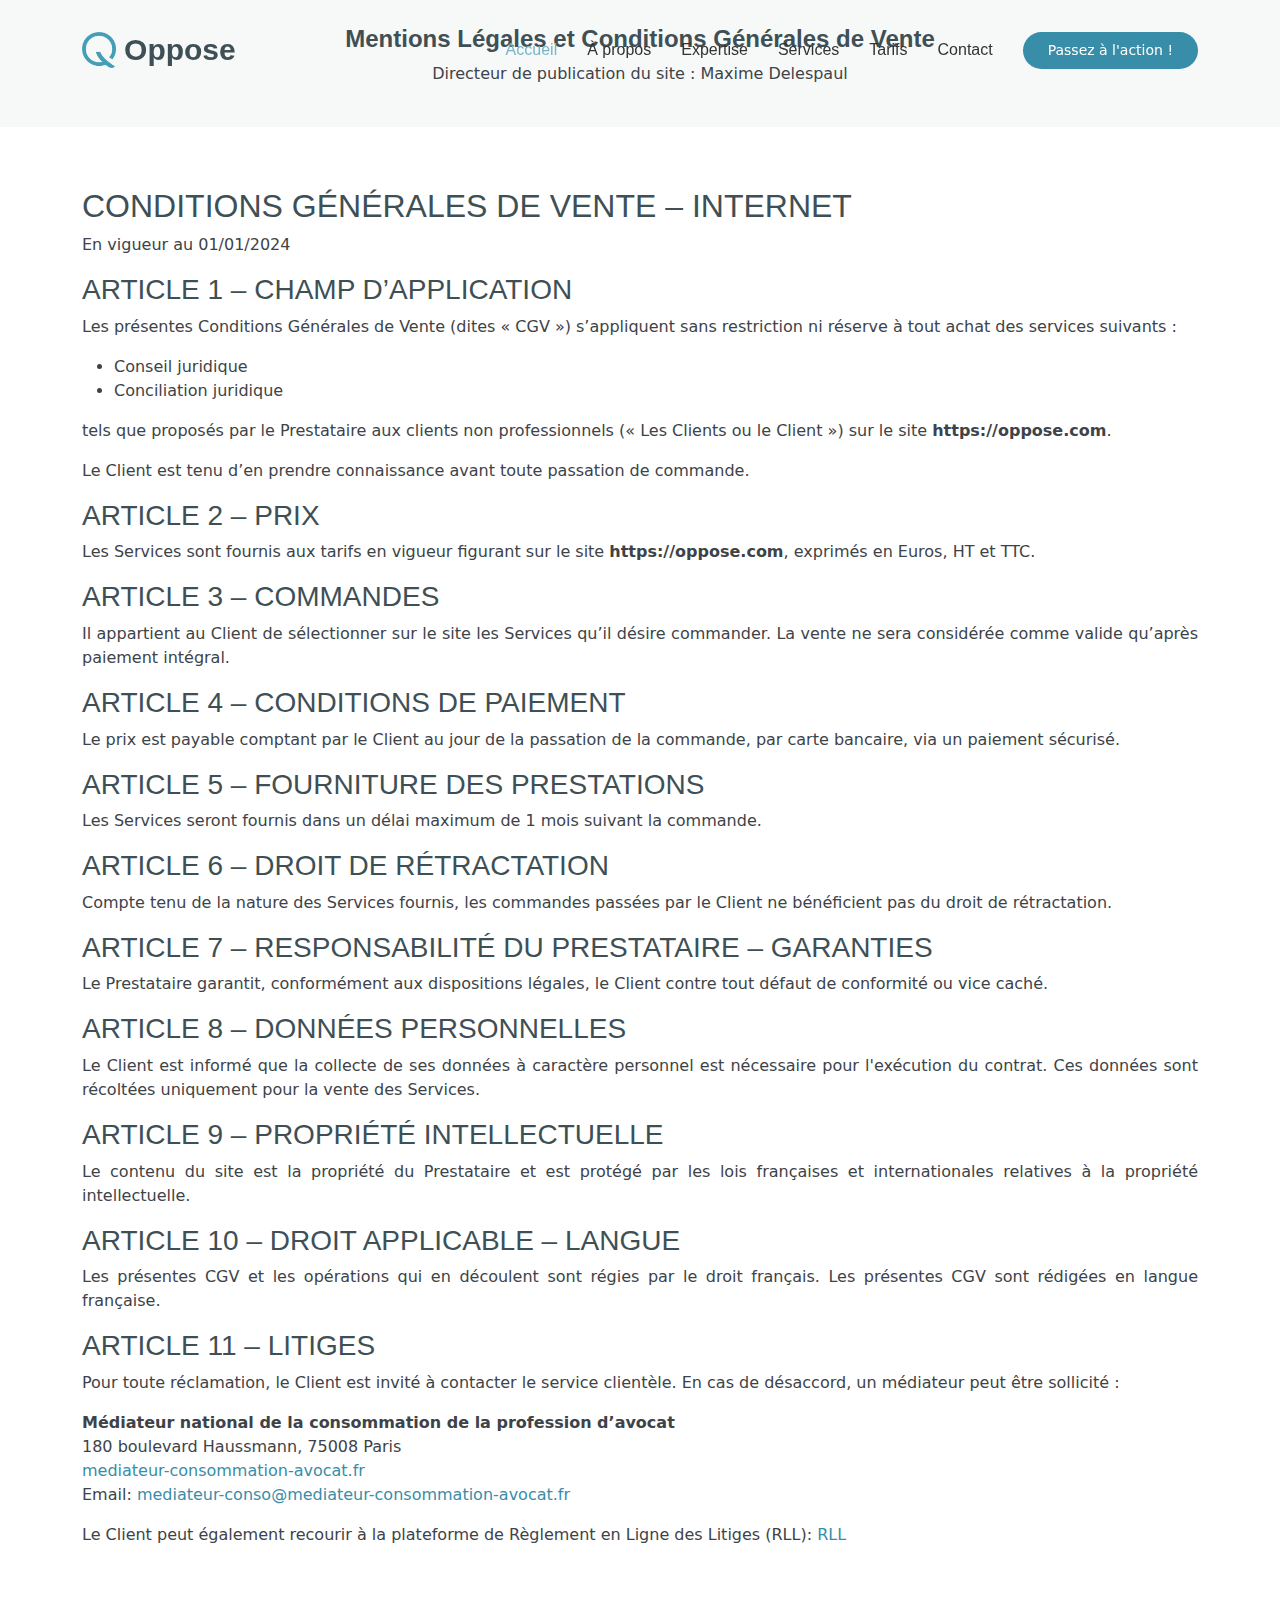
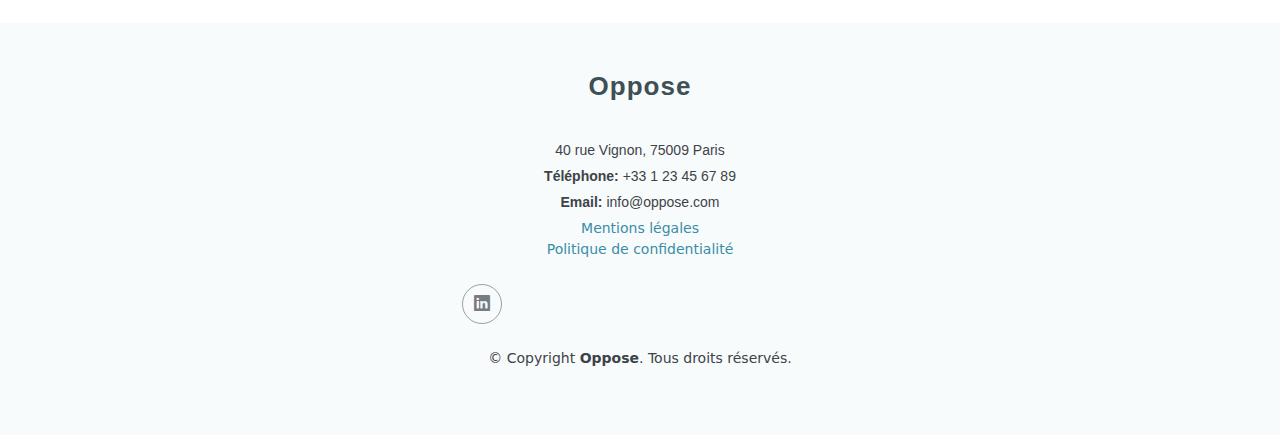
<file: opposition/legal_notice.html>
<!DOCTYPE html>
<html lang="fr">

<head>
  <meta charset="utf-8">
  <meta content="width=device-width, initial-scale=1.0" name="viewport">
  <title>Mentions Légales - Oppose</title>
  <meta content="Mentions légales et conditions générales de vente pour le site Oppose." name="description">
  <meta content="mentions légales, CGV, Oppose, Maxime Delespaul" name="keywords">

  <!-- Favicons -->
  <link href="assets/img/favicon.png" rel="icon">
  <link href="assets/img/apple-touch-icon.png" rel="apple-touch-icon">

  <!-- Vendor CSS Files -->
  <link href="assets/vendor/bootstrap/css/bootstrap.min.css" rel="stylesheet">
  <link href="assets/vendor/bootstrap-icons/bootstrap-icons.css" rel="stylesheet">
  <link href="assets/vendor/aos/aos.css" rel="stylesheet">
  <link href="assets/vendor/glightbox/css/glightbox.min.css" rel="stylesheet">
  <link href="assets/vendor/swiper/swiper-bundle.min.css" rel="stylesheet">

  <!-- Main CSS File -->
  <link href="assets/css/main.css" rel="stylesheet">
</head>

<body class="index-page">

  <header id="header" class="header d-flex align-items-center fixed-top">
    <div class="container-fluid container-xl position-relative d-flex align-items-center">

      <a href="index.html" class="logo d-flex align-items-center me-auto">
        <img src="assets/img/logo.png" alt="">
        <h1 class="sitename">Oppose</h1>
      </a>

      <nav id="navmenu" class="navmenu">
        <ul>
          <li><a href="index.html#hero" class="active">Accueil</a></li>
          <li><a href="index.html#about">À propos</a></li>
          <li><a href="index.html#features">Expertise</a></li>
          <li><a href="index.html#services">Services</a></li>
          <li><a href="index.html#pricing">Tarifs</a></li>
          <li><a href="index.html#contact">Contact</a></li>
        </ul>
        <i class="mobile-nav-toggle d-xl-none bi bi-list"></i>
      </nav>

      <a class="btn-getstarted" href="index.html#pricing">Passez à l'action !</a>

    </div>
  </header>

  <main id="main">

    <!-- Page Title Section -->
    <section id="page-title" class="page-title">
      <div class="container text-center">
        <h1>Mentions Légales et Conditions Générales de Vente</h1>
        <p>Directeur de publication du site : Maxime Delespaul</p>
      </div>
    </section>

    <!-- Legal Content Section -->
    <section id="legal-content" class="legal-content section">
      <div class="container">
        <h2>CONDITIONS GÉNÉRALES DE VENTE – INTERNET</h2>
        <p>En vigueur au 01/01/2024</p>

        <h3>ARTICLE 1 – CHAMP D’APPLICATION</h3>
        <p>Les présentes Conditions Générales de Vente (dites « CGV ») s’appliquent sans restriction ni réserve à tout achat des services suivants :</p>
        <ul>
          <li>Conseil juridique</li>
          <li>Conciliation juridique</li>
        </ul>
        <p>tels que proposés par le Prestataire aux clients non professionnels (« Les Clients ou le Client ») sur le site <strong>https://oppose.com</strong>.</p>
        <p>Le Client est tenu d’en prendre connaissance avant toute passation de commande.</p>

        <h3>ARTICLE 2 – PRIX</h3>
        <p>Les Services sont fournis aux tarifs en vigueur figurant sur le site <strong>https://oppose.com</strong>, exprimés en Euros, HT et TTC.</p>

        <h3>ARTICLE 3 – COMMANDES</h3>
        <p>Il appartient au Client de sélectionner sur le site les Services qu’il désire commander. La vente ne sera considérée comme valide qu’après paiement intégral.</p>

        <h3>ARTICLE 4 – CONDITIONS DE PAIEMENT</h3>
        <p>Le prix est payable comptant par le Client au jour de la passation de la commande, par carte bancaire, via un paiement sécurisé.</p>

        <h3>ARTICLE 5 – FOURNITURE DES PRESTATIONS</h3>
        <p>Les Services seront fournis dans un délai maximum de 1 mois suivant la commande.</p>

        <h3>ARTICLE 6 – DROIT DE RÉTRACTATION</h3>
        <p>Compte tenu de la nature des Services fournis, les commandes passées par le Client ne bénéficient pas du droit de rétractation.</p>

        <h3>ARTICLE 7 – RESPONSABILITÉ DU PRESTATAIRE – GARANTIES</h3>
        <p>Le Prestataire garantit, conformément aux dispositions légales, le Client contre tout défaut de conformité ou vice caché.</p>

        <h3>ARTICLE 8 – DONNÉES PERSONNELLES</h3>
        <p>Le Client est informé que la collecte de ses données à caractère personnel est nécessaire pour l'exécution du contrat. Ces données sont récoltées uniquement pour la vente des Services.</p>

        <h3>ARTICLE 9 – PROPRIÉTÉ INTELLECTUELLE</h3>
        <p>Le contenu du site est la propriété du Prestataire et est protégé par les lois françaises et internationales relatives à la propriété intellectuelle.</p>

        <h3>ARTICLE 10 – DROIT APPLICABLE – LANGUE</h3>
        <p>Les présentes CGV et les opérations qui en découlent sont régies par le droit français. Les présentes CGV sont rédigées en langue française.</p>

        <h3>ARTICLE 11 – LITIGES</h3>
        <p>Pour toute réclamation, le Client est invité à contacter le service clientèle. En cas de désaccord, un médiateur peut être sollicité : </p>
        <p><strong>Médiateur national de la consommation de la profession d’avocat</strong><br>180 boulevard Haussmann, 75008 Paris<br><a href="https://mediateur-consommation-avocat.fr/">mediateur-consommation-avocat.fr</a><br>Email: <a href="mailto:mediateur-conso@mediateur-consommation-avocat.fr">mediateur-conso@mediateur-consommation-avocat.fr</a></p>

        <p>Le Client peut également recourir à la plateforme de Règlement en Ligne des Litiges (RLL): <a href="https://webgate.ec.europa.eu/odr/main/index.cfm?event=main.home.show">RLL</a></p>

      </div>
    </section>

  </main>

  <footer id="footer" class="footer position-relative light-background">
    <div class="container footer-top justify-content-center">
      <div class="row d-flex justify-content-center gy-4">
        <div class="col-lg-4 col-md-6 footer-about justify-content-center text-center">
          <a href="index.html" class="logo d-flex justify-content-center text-center">
            <span class="sitename">Oppose</span>
          </a>
          <div class="footer-contact pt-3">
            <p>40 rue Vignon, 75009 Paris</p>
            <p><strong>Téléphone:</strong> +33 1 23 45 67 89</p>
            <p><strong>Email:</strong> info@oppose.com</p>
            <a href="legal_notice.html">Mentions légales</a><br>
            <a href="privacy.html">Politique de confidentialité</a>
          </div>
          <div class="social-links mt-4">
            <a href="https://www.linkedin.com/in/maximedelespaul/?originalSubdomain=fr"><i class="bi bi-linkedin"></i></a>
          </div>
        </div>
      </div>
    </div>
  
    <div class="container text-center mt-4">
      <p>© Copyright <strong>Oppose</strong>. Tous droits réservés.</p>
    </div>
  </footer>

  <!-- Scroll Top -->
  <a href="#" id="scroll-top" class="scroll-top d-flex align-items-center justify-content-center"><i class="bi bi-arrow-up-short"></i></a>

  <!-- Vendor JS Files -->
  <script src="assets/vendor/bootstrap/js/bootstrap.bundle.min.js"></script>
  <script src="assets/vendor/aos/aos.js"></script>
  <script src="assets/vendor/glightbox/js/glightbox.min.js"></script>
  <script src="assets/vendor/swiper/swiper-bundle.min.js"></script>

  <!-- Main JS File -->
  <script src="assets/js/main.js"></script>

</body>

</html>
</file>
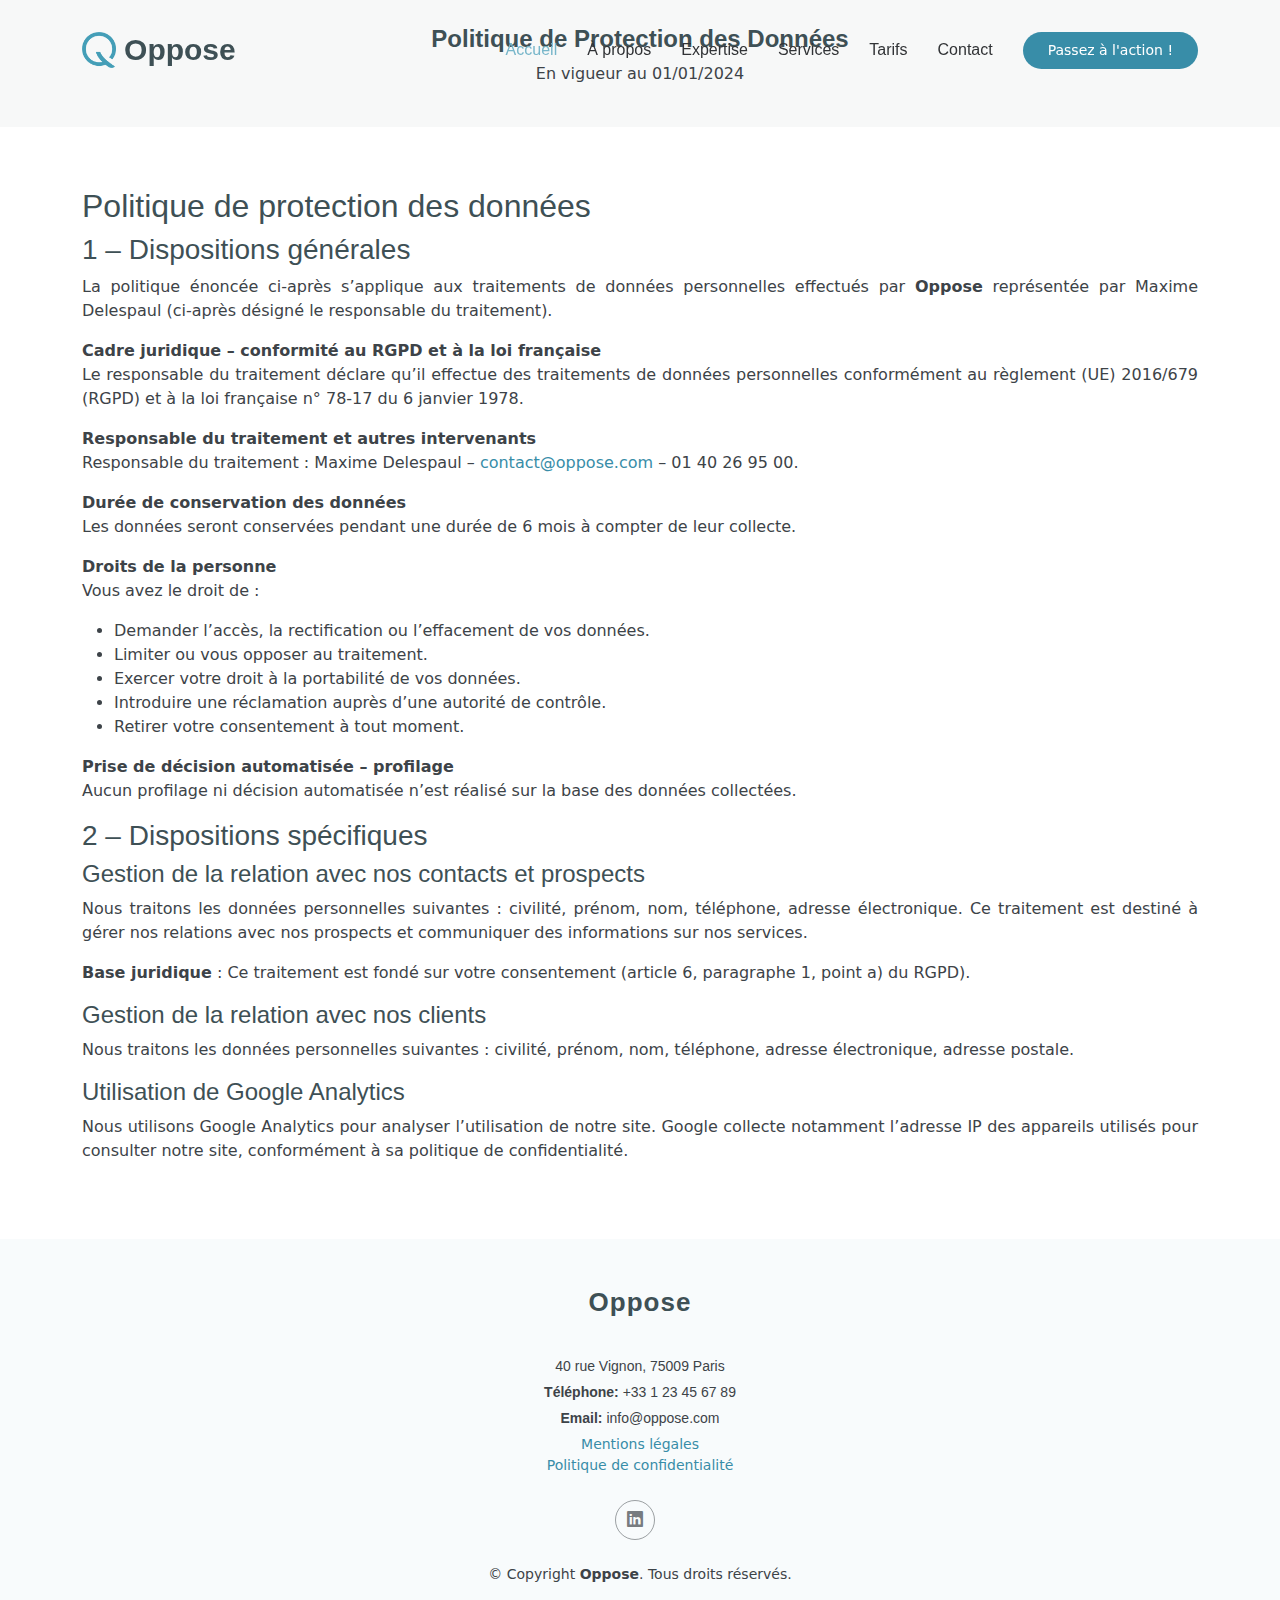
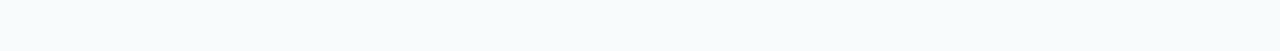
<file: opposition/privacy.html>
<!DOCTYPE html>
<html lang="fr">

<head>
  <meta charset="utf-8">
  <meta content="width=device-width, initial-scale=1.0" name="viewport">
  <title>Politique de Protection des Données - Oppose</title>
  <meta content="Politique de protection des données personnelles pour le site Oppose." name="description">
  <meta content="protection des données, RGPD, Oppose, Maxime Delespaul" name="keywords">

  <!-- Favicons -->
  <link href="assets/img/favicon.png" rel="icon">
  <link href="assets/img/apple-touch-icon.png" rel="apple-touch-icon">

  <!-- Vendor CSS Files -->
  <link href="assets/vendor/bootstrap/css/bootstrap.min.css" rel="stylesheet">
  <link href="assets/vendor/bootstrap-icons/bootstrap-icons.css" rel="stylesheet">
  <link href="assets/vendor/aos/aos.css" rel="stylesheet">
  <link href="assets/vendor/glightbox/css/glightbox.min.css" rel="stylesheet">
  <link href="assets/vendor/swiper/swiper-bundle.min.css" rel="stylesheet">

  <!-- Main CSS File -->
  <link href="assets/css/main.css" rel="stylesheet">
</head>

<body class="index-page">

  <header id="header" class="header d-flex align-items-center fixed-top">
    <div class="container-fluid container-xl position-relative d-flex align-items-center">

      <a href="index.html" class="logo d-flex align-items-center me-auto">
        <img src="assets/img/logo.png" alt="">
        <h1 class="sitename">Oppose</h1>
      </a>

      <nav id="navmenu" class="navmenu">
        <ul>
          <li><a href="index.html#hero" class="active">Accueil</a></li>
          <li><a href="index.html#about">À propos</a></li>
          <li><a href="index.html#features">Expertise</a></li>
          <li><a href="index.html#services">Services</a></li>
          <li><a href="index.html#pricing">Tarifs</a></li>
          <li><a href="index.html#contact">Contact</a></li>
        </ul>
        <i class="mobile-nav-toggle d-xl-none bi bi-list"></i>
      </nav>

      <a class="btn-getstarted" href="index.html#pricing">Passez à l'action !</a>

    </div>
  </header>

  <main id="main">

    <!-- Page Title Section -->
    <section id="page-title" class="page-title">
      <div class="container text-center">
        <h1>Politique de Protection des Données</h1>
        <p>En vigueur au 01/01/2024</p>
      </div>
    </section>

    <!-- Data Protection Policy Section -->
    <section id="data-protection-policy" class="data-protection-policy section">
      <div class="container">
        <h2>Politique de protection des données</h2>

        <h3>1 – Dispositions générales</h3>
        <p>La politique énoncée ci-après s’applique aux traitements de données personnelles effectués par <strong>Oppose</strong> représentée par Maxime Delespaul (ci-après désigné le responsable du traitement).</p>

        <p><strong>Cadre juridique – conformité au RGPD et à la loi française</strong><br>
        Le responsable du traitement déclare qu’il effectue des traitements de données personnelles conformément au règlement (UE) 2016/679 (RGPD) et à la loi française n° 78-17 du 6 janvier 1978.</p>

        <p><strong>Responsable du traitement et autres intervenants</strong><br>
        Responsable du traitement : Maxime Delespaul – <a href="mailto:contact@oppose.com">contact@oppose.com</a> – 01 40 26 95 00.</p>

        <p><strong>Durée de conservation des données</strong><br>
        Les données seront conservées pendant une durée de 6 mois à compter de leur collecte.</p>

        <p><strong>Droits de la personne</strong><br>
        Vous avez le droit de :</p>
        <ul>
          <li>Demander l’accès, la rectification ou l’effacement de vos données.</li>
          <li>Limiter ou vous opposer au traitement.</li>
          <li>Exercer votre droit à la portabilité de vos données.</li>
          <li>Introduire une réclamation auprès d’une autorité de contrôle.</li>
          <li>Retirer votre consentement à tout moment.</li>
        </ul>

        <p><strong>Prise de décision automatisée – profilage</strong><br>
        Aucun profilage ni décision automatisée n’est réalisé sur la base des données collectées.</p>

        <h3>2 – Dispositions spécifiques</h3>

        <h4>Gestion de la relation avec nos contacts et prospects</h4>
        <p>Nous traitons les données personnelles suivantes : civilité, prénom, nom, téléphone, adresse électronique. Ce traitement est destiné à gérer nos relations avec nos prospects et communiquer des informations sur nos services.</p>

        <p><strong>Base juridique</strong> : Ce traitement est fondé sur votre consentement (article 6, paragraphe 1, point a) du RGPD).</p>

        <h4>Gestion de la relation avec nos clients</h4>
        <p>Nous traitons les données personnelles suivantes : civilité, prénom, nom, téléphone, adresse électronique, adresse postale.</p>

        <h4>Utilisation de Google Analytics</h4>
        <p>Nous utilisons Google Analytics pour analyser l’utilisation de notre site. Google collecte notamment l’adresse IP des appareils utilisés pour consulter notre site, conformément à sa politique de confidentialité.</p>

      </div>
    </section>

  </main>

  <footer id="footer" class="footer position-relative light-background">
    <div class="container footer-top justify-content-center ">
      <div class="row d-flex justify-content-center gy-4">
        <div class="col-lg-4 col-md-6 footer-about justify-content-center text-center">
          <a href="index.html" class="logo d-flex justify-content-center text-center">
            <span class="sitename">Oppose</span>
          </a>
          <div class="footer-contact pt-3">
            <p>40 rue Vignon, 75009 Paris</p>
            <p><strong>Téléphone:</strong> +33 1 23 45 67 89</p>
            <p><strong>Email:</strong> info@oppose.com</p>
            <a href="legal_notice.html">Mentions légales</a><br>
            <a href="privacy.html">Politique de confidentialité</a>
          </div>
          <div class="social-links d-flex mt-4 justify-content-center text-center">
            <a href="https://www.linkedin.com/in/maximedelespaul/?originalSubdomain=fr"><i class="bi bi-linkedin"></i></a>
          </div>
        </div>
      </div>
    </div>

    <div class="container text-center mt-4">
      <p>© Copyright <strong>Oppose</strong>. Tous droits réservés.</p>
    </div>
  </footer>

  <!-- Scroll Top -->
  <a href="#" id="scroll-top" class="scroll-top d-flex align-items-center justify-content-center"><i class="bi bi-arrow-up-short"></i></a>

  <!-- Vendor JS Files -->
  <script src="assets/vendor/bootstrap/js/bootstrap.bundle.min.js"></script>
  <script src="assets/vendor/aos/aos.js"></script>
  <script src="assets/vendor/glightbox/js/glightbox.min.js"></script>
  <script src="assets/vendor/swiper/swiper-bundle.min.js"></script>

  <!-- Main JS File -->
  <script src="assets/js/main.js"></script>

</body>

</html>
</file>
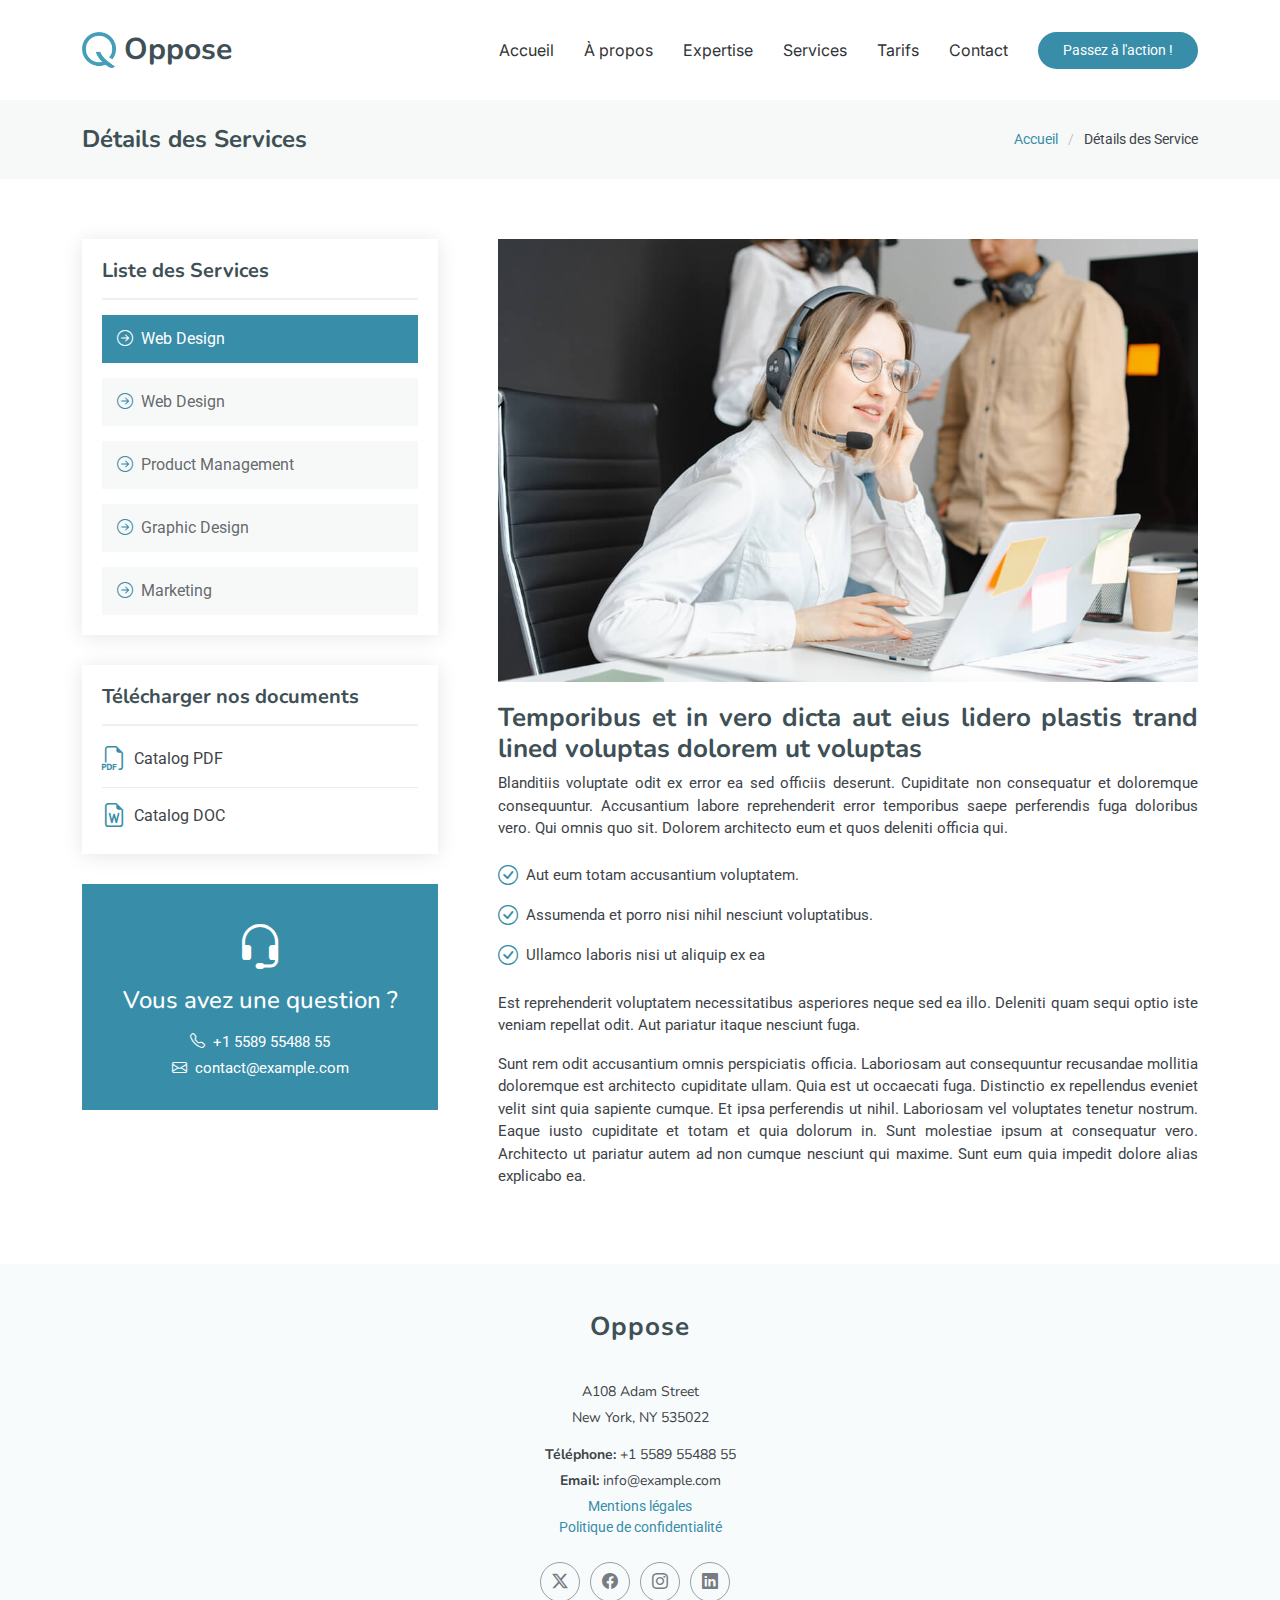
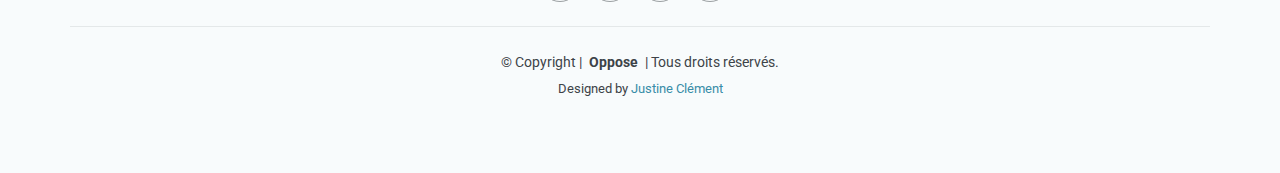
<file: opposition/service-details.html>
<!DOCTYPE html>
<html lang="en">

<head>
  <meta charset="utf-8">
  <meta content="width=device-width, initial-scale=1.0" name="viewport">
  <title>Service Details - Oppose</title>
  <meta content="" name="description">
  <meta content="" name="keywords">

  <!-- Favicons -->
  <link href="assets/img/favicon.png" rel="icon">
  <link href="assets/img/apple-touch-icon.png" rel="apple-touch-icon">

  <!-- Fonts -->
  <link href="https://fonts.googleapis.com" rel="preconnect">
  <link href="https://fonts.gstatic.com" rel="preconnect" crossorigin>
  <link href="https://fonts.googleapis.com/css2?family=Roboto:ital,wght@0,100;0,300;0,400;0,500;0,700;0,900;1,100;1,300;1,400;1,500;1,700;1,900&family=Inter:wght@100;200;300;400;500;600;700;800;900&family=Nunito:ital,wght@0,200;0,300;0,400;0,500;0,600;0,700;0,800;0,900;1,200;1,300;1,400;1,500;1,600;1,700;1,800;1,900&display=swap" rel="stylesheet">

  <!-- Vendor CSS Files -->
  <link href="assets/vendor/bootstrap/css/bootstrap.min.css" rel="stylesheet">
  <link href="assets/vendor/bootstrap-icons/bootstrap-icons.css" rel="stylesheet">
  <link href="assets/vendor/aos/aos.css" rel="stylesheet">
  <link href="assets/vendor/glightbox/css/glightbox.min.css" rel="stylesheet">
  <link href="assets/vendor/swiper/swiper-bundle.min.css" rel="stylesheet">

  <!-- Main CSS File -->
  <link href="assets/css/main.css" rel="stylesheet">

  <!-- =======================================================
  * Updated: Jun 29 2024 with Bootstrap v5.3.3
  * Author: Justine Clément
  ======================================================== -->
</head>

<body class="service-details-page">

  <header id="header" class="header d-flex align-items-center sticky-top">
    <div class="container-fluid container-xl position-relative d-flex align-items-center">

      <a href="index.html" class="logo d-flex align-items-center me-auto">
        <img src="assets/img/logo.png" alt="">
        <h1 class="sitename">Oppose</h1>
      </a>

      <nav id="navmenu" class="navmenu">
        <ul>
          <li><a href="index.html#hero">Accueil</a></li>
          <li><a href="index.html#about">À propos</a></li>
          <li><a href="index.html#features">Expertise</a></li>
          <li><a href="index.html#services">Services</a></li>
          <li><a href="index.html#pricing">Tarifs</a></li>
          <!--
          <li class="dropdown"><a href="#"><span>Dropdown</span> <i class="bi bi-chevron-down toggle-dropdown"></i></a>
            <ul>
              <li><a href="#">Dropdown 1</a></li>
              <li class="dropdown"><a href="#"><span>Deep Dropdown</span> <i class="bi bi-chevron-down toggle-dropdown"></i></a>
                <ul>
                  <li><a href="#">Deep Dropdown 1</a></li>
                  <li><a href="#">Deep Dropdown 2</a></li>
                  <li><a href="#">Deep Dropdown 3</a></li>
                  <li><a href="#">Deep Dropdown 4</a></li>
                  <li><a href="#">Deep Dropdown 5</a></li>
                </ul>
              </li>
              <li><a href="#">Dropdown 2</a></li>
              <li><a href="#">Dropdown 3</a></li>
              <li><a href="#">Dropdown 4</a></li>
            </ul>
          </li>
          -->
          <li><a href="index.html#contact">Contact</a></li>
        </ul>
        <i class="mobile-nav-toggle d-xl-none bi bi-list"></i>
      </nav>

      <a class="btn-getstarted" href="index.html#about">Passez à l'action !</a>

    </div>
  </header>

  <main class="main">

    <!-- Page Title -->
    <div class="page-title" data-aos="fade">
      <div class="container d-lg-flex justify-content-between align-items-center">
        <h1 class="mb-2 mb-lg-0">Détails des Services</h1>
        <nav class="breadcrumbs">
          <ol>
            <li><a href="index.html">Accueil</a></li>
            <li class="current">Détails des Service</li>
          </ol>
        </nav>
      </div>
    </div><!-- End Page Title -->

    <!-- Service Details Section -->
    <section id="service-details" class="service-details section">

      <div class="container">

        <div class="row gy-5">

          <div class="col-lg-4" data-aos="fade-up" data-aos-delay="100">

            <div class="service-box">
              <h4>Liste des Services</h4>
              <div class="services-list">
                <a href="#" class="active"><i class="bi bi-arrow-right-circle"></i><span>Web Design</span></a>
                <a href="#"><i class="bi bi-arrow-right-circle"></i><span>Web Design</span></a>
                <a href="#"><i class="bi bi-arrow-right-circle"></i><span>Product Management</span></a>
                <a href="#"><i class="bi bi-arrow-right-circle"></i><span>Graphic Design</span></a>
                <a href="#"><i class="bi bi-arrow-right-circle"></i><span>Marketing</span></a>
              </div>
            </div><!-- End Services List -->

            <div class="service-box">
              <h4>Télécharger nos documents</h4>
              <div class="download-catalog">
                <a href="#"><i class="bi bi-filetype-pdf"></i><span>Catalog PDF</span></a>
                <a href="#"><i class="bi bi-file-earmark-word"></i><span>Catalog DOC</span></a>
              </div>
            </div><!-- End Services List -->

            <div class="help-box d-flex flex-column justify-content-center align-items-center">
              <i class="bi bi-headset help-icon"></i>
              <h4>Vous avez une question ?</h4>
              <p class="d-flex align-items-center mt-2 mb-0"><i class="bi bi-telephone me-2"></i> <span>+1 5589 55488 55</span></p>
              <p class="d-flex align-items-center mt-1 mb-0"><i class="bi bi-envelope me-2"></i> <a href="mailto:contact@example.com">contact@example.com</a></p>
            </div>

          </div>

          <div class="col-lg-8 ps-lg-5" data-aos="fade-up" data-aos-delay="200">
            <img src="assets/img/services.jpg" alt="" class="img-fluid services-img">
            <h3>Temporibus et in vero dicta aut eius lidero plastis trand lined voluptas dolorem ut voluptas</h3>
            <p>
              Blanditiis voluptate odit ex error ea sed officiis deserunt. Cupiditate non consequatur et doloremque consequuntur. Accusantium labore reprehenderit error temporibus saepe perferendis fuga doloribus vero. Qui omnis quo sit. Dolorem architecto eum et quos deleniti officia qui.
            </p>
            <ul>
              <li><i class="bi bi-check-circle"></i> <span>Aut eum totam accusantium voluptatem.</span></li>
              <li><i class="bi bi-check-circle"></i> <span>Assumenda et porro nisi nihil nesciunt voluptatibus.</span></li>
              <li><i class="bi bi-check-circle"></i> <span>Ullamco laboris nisi ut aliquip ex ea</span></li>
            </ul>
            <p>
              Est reprehenderit voluptatem necessitatibus asperiores neque sed ea illo. Deleniti quam sequi optio iste veniam repellat odit. Aut pariatur itaque nesciunt fuga.
            </p>
            <p>
              Sunt rem odit accusantium omnis perspiciatis officia. Laboriosam aut consequuntur recusandae mollitia doloremque est architecto cupiditate ullam. Quia est ut occaecati fuga. Distinctio ex repellendus eveniet velit sint quia sapiente cumque. Et ipsa perferendis ut nihil. Laboriosam vel voluptates tenetur nostrum. Eaque iusto cupiditate et totam et quia dolorum in. Sunt molestiae ipsum at consequatur vero. Architecto ut pariatur autem ad non cumque nesciunt qui maxime. Sunt eum quia impedit dolore alias explicabo ea.
            </p>
          </div>

        </div>

      </div>

    </section><!-- /Service Details Section -->

  </main>

  <footer id="footer" class="footer position-relative light-background">
    <div class="container footer-top justify-content-center ">
      <div class="row d-flex justify-content-center gy-4">
        <div class="col-lg-4 col-md-6 footer-about justify-content-center text-center">
          <a href="index.html" class="logo d-flex justify-content-center text-center">
            <span class="sitename">Oppose</span>
          </a>
          <div class="footer-contact pt-3">
            <p>A108 Adam Street</p>
            <p>New York, NY 535022</p>
            <p class="mt-3"><strong>Téléphone:</strong> <span>+1 5589 55488 55</span></p>
            <p><strong>Email:</strong> <span>info@example.com</span></p>
            <a href="/QuickStart/legal_notice.html">Mentions légales</a><br>
            <a href="/QuickStart/privacy.html">Politique de confidentialité</a>
          </div>
          <div class="social-links d-flex mt-4 justify-content-center text-center">
            <a href=""><i class="bi bi-twitter-x"></i></a>
            <a href=""><i class="bi bi-facebook"></i></a>
            <a href=""><i class="bi bi-instagram"></i></a>
            <a href=""><i class="bi bi-linkedin"></i></a>
          </div>
        </div>
  
        <!--
        <div class="col-lg-4 col-md-6 text-center footer-logo">
        </div>
        -->

        <!--
        <div class="col-lg-2 col-md-3 footer-links text-end">
          <h4>Liens Utiles</h4>
          <ul class="list-unstyled">
            <li class="text-end"><a href="#">Accueil</a></li>
            <li class="text-end"><a href="#">À propos</a></li>
            <li class="text-end"><a href="#">Services</a></li>
            <li class="text-end"><a href="#">Mentions légales</a></li>
            <li class="text-end"><a href="#">Politique de confidentialité</a></li>
          </ul>
        </div>
        -->
      </div>
    </div>
  
    <div class="container copyright text-center mt-4">
      <p>© <span>Copyright | </span> <strong class="px-1 sitename">Oppose</strong><span> | Tous droits réservés.</span></p>
      <div class="credits">
        Designed by <a href="https://www.linkedin.com/in/justine-cl%C3%A9ment/">Justine Clément</a>
      </div>
    </div>

  </footer>

  <!-- Scroll Top -->
  <a href="#" id="scroll-top" class="scroll-top d-flex align-items-center justify-content-center"><i class="bi bi-arrow-up-short"></i></a>

  <!-- Preloader -->
  <div id="preloader"></div>

  <!-- Vendor JS Files -->
  <script src="assets/vendor/bootstrap/js/bootstrap.bundle.min.js"></script>
  <script src="assets/vendor/php-email-form/validate.js"></script>
  <script src="assets/vendor/aos/aos.js"></script>
  <script src="assets/vendor/glightbox/js/glightbox.min.js"></script>
  <script src="assets/vendor/swiper/swiper-bundle.min.js"></script>

  <!-- Main JS File -->
  <script src="assets/js/main.js"></script>

</body>

</html>
</file>
<file: opposition/assets/css/main.css>
/**
* Website Name: Oppose
* Updated: Jun 29 2024 with Bootstrap v5.3.3
* Author: Justine Clément
*/
/* Fonts */
:root {
  --default-font: "Roboto",  system-ui, -apple-system, "Segoe UI", Roboto, "Helvetica Neue", Arial, "Noto Sans", "Liberation Sans", sans-serif, "Apple Color Emoji", "Segoe UI Emoji", "Segoe UI Symbol", "Noto Color Emoji";
  --heading-font: "Nunito",  sans-serif;
  --nav-font: "Inter",  sans-serif;
}

/* Global Colors - The following color variables are used throughout the website. Updating them here will change the color scheme of the entire website */
:root { 
  --background-color: #ffffff; /* Background color for the entire website, including individual sections */
  --default-color: #3d4348; /* Default color used for the majority of the text content across the entire website */
  --heading-color: #3e5055; /* Color for headings, subheadings and title throughout the website */
  --accent-color: #388da8; /* Accent color that represents your brand on the website. It's used for buttons, links, and other elements that need to stand out */
  --surface-color: #ffffff; /* The surface color is used as a background of boxed elements within sections, such as cards, icon boxes, or other elements that require a visual separation from the global background. */
  --contrast-color: #ffffff; /* Contrast color for text, ensuring readability against backgrounds of accent, heading, or default colors. */
}

/* Nav Menu Colors - The following color variables are used specifically for the navigation menu. They are separate from the global colors to allow for more customization options */
:root {
  --nav-color: #313336;  /* The default color of the main navmenu links */
  --nav-hover-color: #77b6ca; /* Applied to main navmenu links when they are hovered over or active */
  --nav-mobile-background-color: #ffffff; /* Used as the background color for mobile navigation menu */
  --nav-dropdown-background-color: #ffffff; /* Used as the background color for dropdown items that appear when hovering over primary navigation items */
  --nav-dropdown-color: #313336; /* Used for navigation links of the dropdown items in the navigation menu. */
  --nav-dropdown-hover-color: #77b6ca; /* Similar to --nav-hover-color, this color is applied to dropdown navigation links when they are hovered over. */
}

/* Color Presets - These classes override global colors when applied to any section or element, providing reuse of the sam color scheme. */

.light-background {
  --background-color: #f8fbfc;
  --surface-color: #ffffff;
}

.dark-background {
  --background-color: #060606;
  --default-color: #ffffff;
  --heading-color: #ffffff;
  --surface-color: #252525;
  --contrast-color: #ffffff;
}

/* Smooth scroll */
:root {
  scroll-behavior: smooth;
}

/*--------------------------------------------------------------
# General Styling & Shared Classes
--------------------------------------------------------------*/
body {
  color: var(--default-color);
  background-color: var(--background-color);
  font-family: var(--default-font);
  text-align: justify;
}

a {
  color: var(--accent-color);
  text-decoration: none;
  transition: 0.3s;
}

a:hover {
  color: color-mix(in srgb, var(--accent-color), transparent 25%);
  text-decoration: none;
}

h1,
h2,
h3,
h4,
h5,
h6 {
  color: var(--heading-color);
  font-family: var(--heading-font);
}

/* PHP Email Form Messages
------------------------------*/
.php-email-form .error-message {
  display: none;
  background: #df1529;
  color: #ffffff;
  text-align: left;
  padding: 15px;
  margin-bottom: 24px;
  font-weight: 600;
}

.php-email-form .sent-message {
  display: none;
  color: #ffffff;
  background: #059652;
  text-align: center;
  padding: 15px;
  margin-bottom: 24px;
  font-weight: 600;
}

.php-email-form .loading {
  display: none;
  background: var(--surface-color);
  text-align: center;
  padding: 15px;
  margin-bottom: 24px;
}

.php-email-form .loading:before {
  content: "";
  display: inline-block;
  border-radius: 50%;
  width: 24px;
  height: 24px;
  margin: 0 10px -6px 0;
  border: 3px solid var(--accent-color);
  border-top-color: var(--surface-color);
  animation: php-email-form-loading 1s linear infinite;
}

@keyframes php-email-form-loading {
  0% {
    transform: rotate(0deg);
  }

  100% {
    transform: rotate(360deg);
  }
}

/*--------------------------------------------------------------
# Global Header
--------------------------------------------------------------*/
.header {
  color: var(--default-color);
  background-color: var(--background-color);
  padding: 20px 0;
  transition: all 0.5s;
  z-index: 997;
}

.header .logo {
  line-height: 1;
}

.header .logo img {
  max-height: 36px;
  margin-right: 8px;
}

.header .logo h1 {
  font-size: 30px;
  margin: 0;
  font-weight: 700;
  color: var(--heading-color);
}

@media (max-width: 480px) {
  .header .logo img {
    max-height: 24px;
  }

  .header .logo h1 {
    font-size: 24px;
  }
}

.header .btn-getstarted,
.header .btn-getstarted:focus {
  color: var(--contrast-color);
  background: var(--accent-color);
  font-size: 14px;
  padding: 8px 25px;
  margin: 0 0 0 30px;
  border-radius: 50px;
  transition: 0.3s;
}

.header .btn-getstarted:hover,
.header .btn-getstarted:focus:hover {
  color: var(--contrast-color);
  background: color-mix(in srgb, var(--accent-color), transparent 15%);
}

@media (max-width: 1200px) {
  .header .logo {
    order: 1;
  }

  .header .btn-getstarted {
    order: 2;
    margin: 0 15px 0 0;
    padding: 6px 15px;
  }

  .header .navmenu {
    order: 3;
  }
}

.scrolled .header {
  box-shadow: 0px 0 18px rgba(0, 0, 0, 0.1);
}

/* Index Page Header
------------------------------*/
.index-page .header {
  --background-color: rgba(255, 255, 255, 0);
}

/* Index Page Header on Scroll
------------------------------*/
.index-page.scrolled .header {
  --background-color: #ffffff;
}

/*--------------------------------------------------------------
# Navigation Menu
--------------------------------------------------------------*/
/* Desktop Navigation */
@media (min-width: 1200px) {
  .navmenu {
    padding: 0;
  }

  .navmenu ul {
    margin: 0;
    padding: 0;
    display: flex;
    list-style: none;
    align-items: center;
  }

  .navmenu li {
    position: relative;
  }

  .navmenu a,
  .navmenu a:focus {
    color: var(--nav-color);
    padding: 18px 15px;
    font-size: 16px;
    font-family: var(--nav-font);
    font-weight: 400;
    display: flex;
    align-items: center;
    justify-content: space-between;
    white-space: nowrap;
    transition: 0.3s;
  }

  .navmenu a i,
  .navmenu a:focus i {
    font-size: 12px;
    line-height: 0;
    margin-left: 5px;
    transition: 0.3s;
  }

  .navmenu li:last-child a {
    padding-right: 0;
  }

  .navmenu li:hover>a,
  .navmenu .active,
  .navmenu .active:focus {
    color: var(--nav-hover-color);
  }

  .navmenu .dropdown ul {
    margin: 0;
    padding: 10px 0;
    background: var(--nav-dropdown-background-color);
    display: block;
    position: absolute;
    visibility: hidden;
    left: 14px;
    top: 130%;
    opacity: 0;
    transition: 0.3s;
    border-radius: 4px;
    z-index: 99;
    box-shadow: 0px 0px 30px rgba(0, 0, 0, 0.1);
  }

  .navmenu .dropdown ul li {
    min-width: 200px;
  }

  .navmenu .dropdown ul a {
    padding: 10px 20px;
    font-size: 15px;
    text-transform: none;
    color: var(--nav-dropdown-color);
  }

  .navmenu .dropdown ul a i {
    font-size: 12px;
  }

  .navmenu .dropdown ul a:hover,
  .navmenu .dropdown ul .active:hover,
  .navmenu .dropdown ul li:hover>a {
    color: var(--nav-dropdown-hover-color);
  }

  .navmenu .dropdown:hover>ul {
    opacity: 1;
    top: 100%;
    visibility: visible;
  }

  .navmenu .dropdown .dropdown ul {
    top: 0;
    left: -90%;
    visibility: hidden;
  }

  .navmenu .dropdown .dropdown:hover>ul {
    opacity: 1;
    top: 0;
    left: -100%;
    visibility: visible;
  }

  .navmenu .megamenu {
    position: static;
  }

  .navmenu .megamenu ul {
    margin: 0;
    padding: 10px;
    background: var(--nav-dropdown-background-color);
    box-shadow: 0px 0px 20px rgba(0, 0, 0, 0.1);
    position: absolute;
    top: 130%;
    left: 0;
    right: 0;
    visibility: hidden;
    opacity: 0;
    display: flex;
    transition: 0.3s;
    border-radius: 4px;
    z-index: 99;
  }

  .navmenu .megamenu ul li {
    flex: 1;
  }

  .navmenu .megamenu ul li a,
  .navmenu .megamenu ul li:hover>a {
    padding: 10px 20px;
    font-size: 15px;
    color: var(--nav-dropdown-color);
  }

  .navmenu .megamenu ul li a:hover,
  .navmenu .megamenu ul li .active,
  .navmenu .megamenu ul li .active:hover {
    color: var(--nav-dropdown-hover-color);
  }

  .navmenu .megamenu:hover>ul {
    opacity: 1;
    top: 100%;
    visibility: visible;
  }
}

/* Mobile Navigation */
@media (max-width: 1199px) {
  .mobile-nav-toggle {
    color: var(--nav-color);
    font-size: 28px;
    line-height: 0;
    margin-right: 10px;
    cursor: pointer;
    transition: color 0.3s;
  }

  .navmenu {
    padding: 0;
    z-index: 9997;
  }

  .navmenu ul {
    display: none;
    position: absolute;
    inset: 60px 20px 20px 20px;
    padding: 10px 0;
    margin: 0;
    border-radius: 6px;
    background-color: var(--nav-mobile-background-color);
    overflow-y: auto;
    transition: 0.3s;
    z-index: 9998;
    box-shadow: 0px 0px 30px rgba(0, 0, 0, 0.1);
  }

  .navmenu a,
  .navmenu a:focus {
    color: var(--nav-dropdown-color);
    padding: 10px 20px;
    font-family: var(--nav-font);
    font-size: 17px;
    font-weight: 500;
    display: flex;
    align-items: center;
    justify-content: space-between;
    white-space: nowrap;
    transition: 0.3s;
  }

  .navmenu a i,
  .navmenu a:focus i {
    font-size: 12px;
    line-height: 0;
    margin-left: 5px;
    width: 30px;
    height: 30px;
    display: flex;
    align-items: center;
    justify-content: center;
    border-radius: 50%;
    transition: 0.3s;
    background-color: color-mix(in srgb, var(--accent-color), transparent 90%);
  }

  .navmenu a i:hover,
  .navmenu a:focus i:hover {
    background-color: var(--accent-color);
    color: var(--contrast-color);
  }

  .navmenu a:hover,
  .navmenu .active,
  .navmenu .active:focus {
    color: var(--nav-dropdown-hover-color);
  }

  .navmenu .active i,
  .navmenu .active:focus i {
    background-color: var(--accent-color);
    color: var(--contrast-color);
    transform: rotate(180deg);
  }

  .navmenu .dropdown ul {
    position: static;
    display: none;
    z-index: 99;
    padding: 10px 0;
    margin: 10px 20px;
    background-color: var(--nav-dropdown-background-color);
    border: 1px solid color-mix(in srgb, var(--default-color), transparent 90%);
    transition: all 0.5s ease-in-out;
    box-shadow: none;
  }

  .navmenu .dropdown ul ul {
    background-color: rgba(33, 37, 41, 0.1);
  }

  .navmenu .dropdown>.dropdown-active {
    display: block;
    background-color: rgba(33, 37, 41, 0.03);
  }

  .mobile-nav-active {
    overflow: hidden;
  }

  .mobile-nav-active .mobile-nav-toggle {
    color: #fff;
    position: absolute;
    font-size: 32px;
    top: 15px;
    right: 15px;
    margin-right: 0;
    z-index: 9999;
  }

  .mobile-nav-active .navmenu {
    position: fixed;
    overflow: hidden;
    inset: 0;
    background: rgba(33, 37, 41, 0.8);
    transition: 0.3s;
  }

  .mobile-nav-active .navmenu>ul {
    display: block;
  }
}

/*--------------------------------------------------------------
# Global Footer
--------------------------------------------------------------*/
.footer {
  color: var(--default-color);
  background-color: var(--background-color);
  font-size: 14px;
  padding-bottom: 50px;
  position: relative;
}

.footer .footer-top {
  padding-top: 50px;
}

.footer .footer-about .logo {
  line-height: 1;
  margin-bottom: 25px;
}

.footer .footer-about .logo img {
  max-height: 40px;
  margin-right: 6px;
}

.footer .footer-about .logo span {
  font-size: 26px;
  font-weight: 700;
  letter-spacing: 1px;
  font-family: var(--heading-font);
  color: var(--heading-color);
}

.footer .footer-about p {
  font-size: 14px;
  font-family: var(--heading-font);
}

.footer .social-links a {
  display: flex;
  align-items: center;
  justify-content: center;
  width: 40px;
  height: 40px;
  border-radius: 50%;
  border: 1px solid color-mix(in srgb, var(--default-color), transparent 50%);
  font-size: 16px;
  color: color-mix(in srgb, var(--default-color), transparent 30%);
  margin-right: 10px;
  transition: 0.3s;
}

.footer .social-links a:hover {
  color: var(--accent-color);
  border-color: var(--accent-color);
}

.footer h4 {
  font-size: 16px;
  font-weight: bold;
  position: relative;
  padding-bottom: 12px;
}

.footer .footer-links {
  margin-bottom: 30px;
}

.footer .footer-links ul {
  list-style: none;
  padding: 0;
  margin: 0;
}

.footer .footer-links ul i {
  padding-right: 2px;
  font-size: 12px;
  line-height: 0;
}

.footer .footer-links ul li {
  padding: 10px 0;
  display: flex;
  align-items: center;
}

.footer .footer-links ul li:first-child {
  padding-top: 0;
}

.footer .footer-links ul a {
  color: color-mix(in srgb, var(--default-color), transparent 30%);
  display: inline-block;
  line-height: 1;
}

.footer .footer-links ul a:hover {
  color: var(--accent-color);
}

.footer .footer-contact p {
  margin-bottom: 5px;
}

.footer .footer-newsletter .newsletter-form {
  margin-top: 30px;
  margin-bottom: 15px;
  padding: 6px 8px;
  position: relative;
  border-radius: 50px;
  border: 1px solid color-mix(in srgb, var(--accent-color), transparent 70%);
  display: flex;
  background-color: var(--surface-color);
  transition: 0.3s;
}

.footer .footer-newsletter .newsletter-form:focus-within {
  border-color: var(--accent-color);
}

.footer .footer-newsletter .newsletter-form input[type=email] {
  border: 0;
  padding: 4px 10px;
  width: 100%;
  background-color: var(--contrsast-color);
  color: var(--default-color);
}

.footer .footer-newsletter .newsletter-form input[type=email]:focus-visible {
  outline: none;
}

.footer .footer-newsletter .newsletter-form input[type=submit] {
  border: 0;
  font-size: 16px;
  padding: 0 20px;
  margin: -7px -9px -7px 0;
  background: var(--accent-color);
  color: var(--contrast-color);
  transition: 0.3s;
  border-radius: 50px;
}

.footer .footer-newsletter .newsletter-form input[type=submit]:hover {
  background: color-mix(in srgb, var(--accent-color), transparent 20%);
}

.footer .copyright {
  padding-top: 25px;
  padding-bottom: 25px;
  border-top: 1px solid color-mix(in srgb, var(--default-color), transparent 90%);
}

.footer .copyright p {
  margin-bottom: 0;
}

.footer .credits {
  margin-top: 6px;
  font-size: 13px;
}

/*--------------------------------------------------------------
# Preloader
--------------------------------------------------------------*/
#preloader {
  position: fixed;
  inset: 0;
  z-index: 9999;
  overflow: hidden;
  background-color: var(--background-color);
  transition: all 0.6s ease-out;
  width: 100%;
  height: 100vh;
}

#preloader:before,
#preloader:after {
  content: "";
  position: absolute;
  border: 4px solid var(--accent-color);
  border-radius: 50%;
  animation: animate-preloader 2s cubic-bezier(0, 0.2, 0.8, 1) infinite;
}

#preloader:after {
  animation-delay: -0.5s;
}

@keyframes animate-preloader {
  0% {
    width: 10px;
    height: 10px;
    top: calc(50% - 5px);
    left: calc(50% - 5px);
    opacity: 1;
  }

  100% {
    width: 72px;
    height: 72px;
    top: calc(50% - 36px);
    left: calc(50% - 36px);
    opacity: 0;
  }
}

/*--------------------------------------------------------------
# Scroll Top Button
--------------------------------------------------------------*/
.scroll-top {
  position: fixed;
  visibility: hidden;
  opacity: 0;
  left: 15px;
  bottom: -15px;
  z-index: 99999;
  background-color: var(--accent-color);
  width: 44px;
  height: 44px;
  border-radius: 50px;
  transition: all 0.4s;
}

.scroll-top i {
  font-size: 24px;
  color: var(--contrast-color);
  line-height: 0;
}

.scroll-top:hover {
  background-color: color-mix(in srgb, var(--accent-color), transparent 20%);
  color: var(--contrast-color);
}

.scroll-top.active {
  visibility: visible;
  opacity: 1;
  bottom: 15px;
}

/*--------------------------------------------------------------
# Disable aos animation delay on mobile devices
--------------------------------------------------------------*/
@media screen and (max-width: 768px) {
  [data-aos-delay] {
    transition-delay: 0 !important;
  }
}

/*--------------------------------------------------------------
# Global Page Titles & Breadcrumbs
--------------------------------------------------------------*/
.page-title {
  --background-color: color-mix(in srgb, var(--default-color), transparent 96%);
  color: var(--default-color);
  background-color: var(--background-color);
  padding: 25px 0;
  position: relative;
}

.page-title h1 {
  font-size: 24px;
  font-weight: 700;
}

.page-title .breadcrumbs ol {
  display: flex;
  flex-wrap: wrap;
  list-style: none;
  padding: 0;
  margin: 0;
  font-size: 14px;
}

.page-title .breadcrumbs ol li+li {
  padding-left: 10px;
}

.page-title .breadcrumbs ol li+li::before {
  content: "/";
  display: inline-block;
  padding-right: 10px;
  color: color-mix(in srgb, var(--default-color), transparent 70%);
}

/*--------------------------------------------------------------
# Global Sections
--------------------------------------------------------------*/
section,
.section {
  color: var(--default-color);
  background-color: var(--background-color);
  padding: 60px 0;
  scroll-margin-top: 100px;
  overflow: clip;
}

@media (max-width: 1199px) {

  section,
  .section {
    scroll-margin-top: 66px;
  }
}

/*--------------------------------------------------------------
# Global Section Titles
--------------------------------------------------------------*/
.section-title {
  text-align: center;
  padding-bottom: 60px;
  position: relative;
}

.section-title h2 {
  font-size: 32px;
  font-weight: 700;
  margin-bottom: 20px;
  padding-bottom: 20px;
  position: relative;
}

.section-title h2:after {
  content: "";
  position: absolute;
  display: block;
  width: 50px;
  height: 3px;
  background: var(--accent-color);
  left: 0;
  right: 0;
  bottom: 0;
  margin: auto;
}

.section-title p {
  margin-bottom: 0;
}

/*--------------------------------------------------------------
# Hero Section
--------------------------------------------------------------*/
.hero {
  width: 100%;
  min-height: 70vh;
  position: relative;
  padding: 180px 0 40px 0;
  display: flex;
  align-items: center;
  overflow: hidden;
}

.hero .hero-bg img {
  position: absolute;
  inset: 0;
  display: block;
  width: 100%;
  height: 100%;
  object-fit: cover;
  z-index: 1;
}

.hero .hero-bg::before {
  content: "";
  background: color-mix(in srgb, var(--background-color), transparent 15%);
  position: absolute;
  inset: 0;
  z-index: 2;
}

.hero .container {
  position: relative;
  z-index: 3;
}

.hero h1 {
  margin: 0;
  font-size: 48px;
  font-weight: 700;
  line-height: 56px;
}

.hero h1 span {
  color: var(--accent-color);
}

.hero p {
  color: color-mix(in srgb, var(--default-color), transparent 30%);
  margin: 5px 0 30px 0;
  font-size: 20px;
  font-weight: 400;
}

@media (min-width: 768px) {
  .hero .hero-img {
    max-width: 600px;
  }
}

.hero .btn-get-started {
  color: var(--contrast-color);
  background: var(--accent-color);
  font-family: var(--heading-font);
  font-weight: 500;
  font-size: 15px;
  letter-spacing: 1px;
  display: inline-block;
  padding: 10px 28px;
  border-radius: 50px;
  transition: 0.5s;
  box-shadow: 0 8px 28px rgba(0, 0, 0, 0.1);
}

.hero .btn-get-started:hover {
  color: var(--contrast-color);
  background: color-mix(in srgb, var(--accent-color), transparent 15%);
  box-shadow: 0 8px 28px rgba(0, 0, 0, 0.1);
}

.hero .btn-watch-video {
  font-size: 16px;
  transition: 0.5s;
  margin-left: 25px;
  color: var(--default-color);
  font-weight: 600;
}

.hero .btn-watch-video i {
  color: var(--accent-color);
  font-size: 32px;
  transition: 0.3s;
  line-height: 0;
  margin-right: 8px;
}

.hero .btn-watch-video:hover {
  color: var(--accent-color);
}

.hero .btn-watch-video:hover i {
  color: color-mix(in srgb, var(--accent-color), transparent 15%);
}

@media (max-width: 640px) {
  .hero h1 {
    font-size: 28px;
    line-height: 36px;
  }

  .hero p {
    font-size: 18px;
    line-height: 24px;
    margin-bottom: 30px;
  }

  .hero .btn-get-started,
  .hero .btn-watch-video {
    font-size: 13px;
  }
}

/*--------------------------------------------------------------
# Featured Services Section
--------------------------------------------------------------*/
.featured-services {
  padding: 40px 0;
}

.featured-services .service-item {
  position: relative;
  padding-top: 20px;
}

.featured-services .service-item .icon {
  background-color: color-mix(in srgb, var(--accent-color), transparent 80%);
  width: 72px;
  height: 72px;
  position: relative;
  margin-right: 15px;
  line-height: 0;
  display: flex;
  align-items: center;
  justify-content: center;
  transition: ease-in-out 0.3s;
}

.featured-services .service-item .icon i {
  color: var(--accent-color);
  font-size: 32px;
  z-index: 2;
  position: relative;
}

.featured-services .service-item .title {
  font-weight: 700;
  margin-bottom: 5px;
  font-size: 18px;
}

.featured-services .service-item .title a {
  color: var(--heading-color);
}

.featured-services .service-item .title a:hover {
  color: var(--accent-color);
}

.featured-services .service-item .description {
  font-size: 14px;
}

.featured-services .service-item:hover .icon {
  background-color: var(--accent-color);
}

.featured-services .service-item:hover .icon i {
  color: var(--contrast-color);
}

/*--------------------------------------------------------------
# About Section
--------------------------------------------------------------*/
.about {
  padding-bottom: 20px;
}

.about .content .who-we-are {
  text-transform: uppercase;
  margin-bottom: 15px;
  color: color-mix(in srgb, var(--default-color), transparent 40%);
}

.about .content h3 {
  font-size: 2rem;
  font-weight: 700;
}

.about .content ul {
  list-style: none;
  padding: 0;
}

.about .content ul li {
  padding-bottom: 10px;
}

.about .content ul i {
  font-size: 1.25rem;
  margin-right: 4px;
  color: var(--accent-color);
}

.about .content p:last-child {
  margin-bottom: 0;
}

.about .content .read-more {
  background: var(--accent-color);
  color: var(--contrast-color);
  font-family: var(--heading-font);
  font-weight: 500;
  font-size: 16px;
  letter-spacing: 1px;
  padding: 12px 24px;
  border-radius: 5px;
  transition: 0.3s;
  display: inline-flex;
  align-items: center;
  justify-content: center;
}

.about .content .read-more i {
  font-size: 18px;
  margin-left: 5px;
  line-height: 0;
  transition: 0.3s;
}

.about .content .read-more:hover {
  background: color-mix(in srgb, var(--accent-color), transparent 20%);
  padding-right: 19px;
}

.about .content .read-more:hover i {
  margin-left: 10px;
}

.about .about-images img {
  border-radius: 10px;
}

/*--------------------------------------------------------------
# Clients Section
--------------------------------------------------------------*/
.clients {
  padding: 20px 0;
}

.clients .client-logo {
  display: flex;
  justify-content: center;
  align-items: center;
  overflow: hidden;
}

.clients .client-logo img {
  padding: 20px 40px;
  max-width: 90%;
  transition: 0.3s;
  opacity: 0.5;
  filter: grayscale(100);
}

.clients .client-logo img:hover {
  filter: none;
  opacity: 1;
}

@media (max-width: 640px) {
  .clients .client-logo img {
    padding: 20px;
  }
}

/*--------------------------------------------------------------
# Features Section
--------------------------------------------------------------*/
.features .nav-tabs {
  border: 0;
}

.features .nav-item {
  width: 100%;
  margin-bottom: 15px;
}

.features .nav-item:last-child {
  margin-bottom: 0;
}

.features .nav-link {
  color: var(--heading-color);
  border: 0;
  padding: 30px;
  transition: 0.3s;
  border-radius: 10px;
  display: flex;
  cursor: pointer;
}

.features .nav-link i {
  background-color: var(--surface-color);
  color: var(--accent-color);
  display: flex;
  align-items: center;
  justify-content: center;
  margin-right: 20px;
  width: 48px;
  height: 48px;
  font-size: 22px;
  flex-shrink: 0;
  border-radius: 50px;
  box-shadow: 0 2px 4px rgba(0, 0, 0, 0.1);
}

.features .nav-link h4 {
  font-size: 20px;
  font-weight: 600;
  margin: 0 0 10px 0;
  transition: 0.3s;
}

.features .nav-link p {
  font-size: 15px;
  margin: 0;
}

.features .nav-link:hover {
  background: color-mix(in srgb, var(--accent-color), transparent 96%);
}

.features .nav-link.active {
  background: color-mix(in srgb, var(--accent-color), transparent 96%);
  color: var(--default-color);
}

.features .tab-pane img {
  border-radius: 15px;
}

/*--------------------------------------------------------------
# Features Details Section
--------------------------------------------------------------*/
.features-details .features-item+.features-item {
  margin-top: 60px;
}

.features-details .features-item .content {
  background-color: color-mix(in srgb, var(--accent-color), transparent 95%);
  color: color-mix(in srgb, var(--default-color), transparent 40%);
  padding: 30px;
  border-radius: 10px;
}

.features-details .features-item h3 {
  font-weight: 700;
  font-size: 26px;
  margin-bottom: 15px;
}

.features-details .features-item .more-btn {
  background-color: var(--accent-color);
  color: var(--contrast-color);
  padding: 6px 30px;
  border-radius: 6px;
}

.features-details .features-item .more-btn:hover {
  background-color: color-mix(in srgb, var(--accent-color), transparent 20%);
}

.features-details .features-item ul {
  list-style: none;
  padding: 0;
}

.features-details .features-item ul li {
  padding-bottom: 10px;
  display: flex;
  align-items: center;
}

.features-details .features-item ul li:last-child {
  padding-bottom: 0;
}

.features-details .features-item ul i {
  font-size: 20px;
  margin-right: 10px;
  color: var(--accent-color);
}

.features-details .features-item img {
  border-radius: 15px;
}

/*--------------------------------------------------------------
# Services Section
--------------------------------------------------------------*/
.services .service-item {
  background-color: var(--surface-color);
  border: 1px solid color-mix(in srgb, var(--default-color), transparent 85%);
  height: 100%;
  padding: 30px;
  transition: 0.3s;
  border-radius: 10px;
  display: flex;
}

.services .service-item .icon {
  font-size: 32px;
  border-radius: 10px;
  position: relative;
  margin-right: 25px;
  display: inline-flex;
  align-items: center;
  justify-content: center;
  width: 72px;
  height: 72px;
  flex-shrink: 0;
}

.services .service-item h3 {
  color: color-mix(in srgb, var(--heading-color), transparent 25%);
  font-weight: 700;
  font-size: 22px;
  transition: 0.3s;
}

.services .service-item p {
  margin-bottom: 0;
  color: color-mix(in srgb, var(--default-color), transparent 40%);
  transition: 0.3s;
}

.services .service-item .read-more {
  display: inline-flex;
  align-items: center;
  margin-top: 10px;
  transition: 0.3s;
  font-size: 14px;
}

.services .service-item .read-more i {
  margin-left: 10px;
}

.services .service-item.item-cyan .icon {
  color: #0dcaf0;
  border: 1px solid #0dcaf0;
  background: rgba(13, 202, 240, 0.1);
}

.services .service-item.item-orange .icon {
  color: #fd7e14;
  border: 1px solid #fd7e14;
  background: rgba(253, 126, 20, 0.1);
}

.services .service-item.item-teal .icon {
  color: #20c997;
  border: 1px solid #20c997;
  background: rgba(32, 201, 151, 0.1);
}

.services .service-item.item-red .icon {
  color: #df1529;
  border: 1px solid #df1529;
  background: rgba(223, 21, 4, 0.1);
}

.services .service-item.item-indigo .icon {
  color: #6610f2;
  border: 1px solid #6610f2;
  background: rgba(102, 16, 242, 0.1);
}

.services .service-item.item-pink .icon {
  color: #f3268c;
  border: 1px solid #f3268c;
  background: rgba(243, 38, 140, 0.1);
}

.services .service-item:hover {
  box-shadow: 0px 2px 25px rgba(0, 0, 0, 0.1);
}

.services .service-item:hover h3 {
  color: var(--heading-color);
}

.services .service-item:hover p {
  color: color-mix(in srgb, var(--default-color), transparent 10%);
}

/*--------------------------------------------------------------
# More Features Section
--------------------------------------------------------------*/
.more-features .features-image {
  position: relative;
  min-height: 400px;
}

.more-features .features-image img {
  position: absolute;
  inset: 0;
  display: block;
  width: 100%;
  height: 100%;
  object-fit: cover;
  z-index: 1;
}

.more-features h3 {
  font-size: 28px;
  font-weight: 700;
  margin-bottom: 20px;
}

.more-features .icon-box {
  margin-top: 30px;
}

.more-features .icon-box i {
  color: var(--accent-color);
  margin-right: 15px;
  font-size: 24px;
  line-height: 1.2;
}

.more-features .icon-box h4 {
  font-weight: 600;
  margin-bottom: 10px;
  font-size: 18px;
}

.more-features .icon-box p {
  line-height: 24px;
  font-size: 14px;
  margin-bottom: 0;
}

/*--------------------------------------------------------------
# Pricing Section
--------------------------------------------------------------*/
.pricing .pricing-item {
  background-color: color-mix(in srgb, var(--accent-color), transparent 96%);
  padding: 40px 40px;
  height: 100%;
  border-radius: 15px;
  text-align:left;
}

.pricing h3 {
  font-weight: 600;
  margin-bottom: 15px;
  font-size: 20px;
}

.pricing h4 {
  color: var(--accent-color);
  font-size: 48px;
  font-weight: 700;
  font-family: var(--heading-font);
  margin-bottom: 0;
}

.pricing h4 sup {
  font-size: 28px;
}

.pricing h4 span {
  color: color-mix(in srgb, var(--default-color), transparent 50%);
  font-size: 18px;
  font-weight: 500;
}

.pricing .description {
  font-size: 14px;
}

.pricing .cta-btn {
  border: 1px solid var(--default-color);
  color: var(--default-color);
  display: block;
  text-align: center;
  padding: 10px 35px;
  border-radius: 5px;
  font-size: 16px;
  font-weight: 500;
  font-family: var(--heading-font);
  transition: 0.3s;
  margin-top: 20px;
  margin-bottom: 6px;
}

.pricing .cta-btn:hover {
  background: var(--accent-color);
  color: var(--contrast-color);
  border-color: var(--accent-color);
}

.pricing ul {
  padding: 0;
  list-style: none;
  color: color-mix(in srgb, var(--default-color), transparent 30%);
  text-align: left;
  line-height: 20px;
}

.pricing ul li {
  padding: 10px 0;
  display: flex;
  align-items: center;
}

.pricing ul li:last-child {
  padding-bottom: 0;
}

.pricing ul i {
  color: #059652;
  font-size: 24px;
  padding-right: 3px;
}

.pricing ul .na {
  color: color-mix(in srgb, var(--default-color), transparent 60%);
}

.pricing ul .na i {
  color: color-mix(in srgb, var(--default-color), transparent 60%);
}

.pricing ul .na span {
  text-decoration: line-through;
}

.pricing .featured {
  position: relative;
}

.pricing .featured .popular {
  position: absolute;
  top: 15px;
  right: 15px;
  background-color: var(--accent-color);
  color: var(--contrast-color);
  padding: 4px 15px 6px 15px;
  margin: 0;
  border-radius: 5px;
  font-size: 14px;
  font-weight: 500;
}

.pricing .featured .cta-btn {
  background: var(--accent-color);
  color: var(--contrast-color);
  border-color: var(--accent-color);
}

@media (max-width: 992px) {
  .pricing .box {
    max-width: 60%;
    margin: 0 auto 30px auto;
  }
}

@media (max-width: 767px) {
  .pricing .box {
    max-width: 80%;
    margin: 0 auto 30px auto;
  }
}

@media (max-width: 420px) {
  .pricing .box {
    max-width: 100%;
    margin: 0 auto 30px auto;
  }
}

/*--------------------------------------------------------------
# Faq Section
--------------------------------------------------------------*/
.faq .section-title {
  padding-bottom: 20px;
}

.faq .faq-container .faq-item {
  position: relative;
  padding: 20px;
  margin-bottom: 15px;
  border: 1px solid color-mix(in srgb, var(--default-color), transparent 85%);
  border-radius: 5px;
  overflow: hidden;
}

.faq .faq-container .faq-item:last-child {
  margin-bottom: 0;
}

.faq .faq-container .faq-item h3 {
  font-weight: 600;
  font-size: 16px;
  line-height: 24px;
  margin: 0 30px 0 0;
  transition: 0.3s;
  cursor: pointer;
  display: flex;
  align-items: center;
}

.faq .faq-container .faq-item h3 .num {
  color: var(--accent-color);
  padding-right: 5px;
}

.faq .faq-container .faq-item h3:hover {
  color: var(--accent-color);
}

.faq .faq-container .faq-item .faq-content {
  display: grid;
  grid-template-rows: 0fr;
  transition: 0.3s ease-in-out;
  visibility: hidden;
  opacity: 0;
}

.faq .faq-container .faq-item .faq-content p {
  margin-bottom: 0;
  overflow: hidden;
}

.faq .faq-container .faq-item .faq-toggle {
  position: absolute;
  top: 20px;
  right: 20px;
  font-size: 16px;
  line-height: 0;
  transition: 0.3s;
  cursor: pointer;
}

.faq .faq-container .faq-item .faq-toggle:hover {
  color: var(--accent-color);
}

.faq .faq-container .faq-active {
  background-color: color-mix(in srgb, var(--accent-color), transparent 97%);
  border-color: color-mix(in srgb, var(--accent-color), transparent 80%);
}

.faq .faq-container .faq-active h3 {
  color: var(--accent-color);
}

.faq .faq-container .faq-active .faq-content {
  grid-template-rows: 1fr;
  visibility: visible;
  opacity: 1;
  padding-top: 10px;
}

.faq .faq-container .faq-active .faq-toggle {
  transform: rotate(90deg);
  color: var(--accent-color);
}

/*--------------------------------------------------------------
# Testimonials Section
--------------------------------------------------------------*/
.testimonials .testimonial-item {
  background-color: var(--surface-color);
  box-shadow: 0px 0 20px rgba(0, 0, 0, 0.1);
  box-sizing: content-box;
  padding: 30px;
  margin: 40px 30px;
  min-height: 320px;
  display: flex;
  flex-direction: column;
  text-align: center;
  transition: 0.3s;
}

.testimonials .testimonial-item .stars {
  margin-bottom: 15px;
}

.testimonials .testimonial-item .stars i {
  color: #ffc107;
  margin: 0 1px;
}

.testimonials .testimonial-item .testimonial-img {
  width: 90px;
  border-radius: 50%;
  border: 4px solid var(--background-color);
  margin: 0 auto;
}

.testimonials .testimonial-item h3 {
  font-size: 18px;
  font-weight: bold;
  margin: 10px 0 5px 0;
}

.testimonials .testimonial-item h4 {
  font-size: 14px;
  color: color-mix(in srgb, var(--default-color), transparent 40%);
  margin: 0;
}

.testimonials .testimonial-item p {
  font-style: italic;
  margin: 0 auto 15px auto;
}

.testimonials .swiper-wrapper {
  height: auto;
}

.testimonials .swiper-pagination {
  margin-top: 20px;
  position: relative;
}

.testimonials .swiper-pagination .swiper-pagination-bullet {
  width: 12px;
  height: 12px;
  background-color: color-mix(in srgb, var(--default-color), transparent 85%);
  opacity: 1;
}

.testimonials .swiper-pagination .swiper-pagination-bullet-active {
  background-color: var(--accent-color);
}

.testimonials .swiper-slide {
  opacity: 0.3;
}

@media (max-width: 1199px) {
  .testimonials .swiper-slide-active {
    opacity: 1;
  }

  .testimonials .swiper-pagination {
    margin-top: 0;
  }

  .testimonials .testimonial-item {
    margin: 40px 20px;
  }
}

@media (min-width: 1200px) {
  .testimonials .swiper-slide-next {
    opacity: 1;
    transform: scale(1.12);
  }
}

/*--------------------------------------------------------------
# Contact Section
--------------------------------------------------------------*/
.contact .info-item {
  background-color: var(--surface-color);
  padding: 20px 0 30px 0;
  box-shadow: 0px 0px 20px rgba(0, 0, 0, 0.1);
}

.contact .info-item i {
  font-size: 20px;
  color: var(--accent-color);
  width: 56px;
  height: 56px;
  font-size: 24px;
  display: flex;
  justify-content: center;
  align-items: center;
  border-radius: 4px;
  transition: all 0.3s ease-in-out;
  border-radius: 50%;
  border: 2px dotted color-mix(in srgb, var(--accent-color), transparent 40%);
}

.contact .info-item h3 {
  font-size: 20px;
  font-size: 18px;
  font-weight: 700;
  margin: 10px 0;
}

.contact .info-item p {
  padding: 0;
  margin-bottom: 0;
  font-size: 14px;
}

.contact .php-email-form {
  background-color: var(--surface-color);
  height: 100%;
  padding: 30px;
  box-shadow: 0px 0px 20px rgba(0, 0, 0, 0.1);
}

@media (max-width: 575px) {
  .contact .php-email-form {
    padding: 20px;
  }
}

.contact .php-email-form input[type=text],
.contact .php-email-form input[type=email],
.contact .php-email-form textarea {
  font-size: 14px;
  padding: 10px 15px;
  box-shadow: none;
  border-radius: 0;
  color: var(--default-color);
  background-color: var(--surface-color);
  border-color: color-mix(in srgb, var(--default-color), transparent 80%);
}

.contact .php-email-form input[type=text]:focus,
.contact .php-email-form input[type=email]:focus,
.contact .php-email-form textarea:focus {
  border-color: var(--accent-color);
}

.contact .php-email-form input[type=text]::placeholder,
.contact .php-email-form input[type=email]::placeholder,
.contact .php-email-form textarea::placeholder {
  color: color-mix(in srgb, var(--default-color), transparent 70%);
}

.contact .php-email-form button[type=submit] {
  color: var(--contrast-color);
  background: var(--accent-color);
  border: 0;
  padding: 10px 30px;
  transition: 0.4s;
  border-radius: 50px;
}

.contact .php-email-form button[type=submit]:hover {
  background: color-mix(in srgb, var(--accent-color), transparent 20%);
}

/*--------------------------------------------------------------
# Service Details Section
--------------------------------------------------------------*/
.service-details .service-box {
  background-color: var(--surface-color);
  padding: 20px;
  box-shadow: 0px 2px 20px rgba(0, 0, 0, 0.1);
}

.service-details .service-box+.service-box {
  margin-top: 30px;
}

.service-details .service-box h4 {
  font-size: 20px;
  font-weight: 700;
  border-bottom: 2px solid color-mix(in srgb, var(--default-color), transparent 92%);
  padding-bottom: 15px;
  margin-bottom: 15px;
}

.service-details .services-list {
  background-color: var(--surface-color);
}

.service-details .services-list a {
  color: color-mix(in srgb, var(--default-color), transparent 20%);
  background-color: color-mix(in srgb, var(--default-color), transparent 96%);
  display: flex;
  align-items: center;
  padding: 12px 15px;
  margin-top: 15px;
  transition: 0.3s;
}

.service-details .services-list a:first-child {
  margin-top: 0;
}

.service-details .services-list a i {
  font-size: 16px;
  margin-right: 8px;
  color: var(--accent-color);
}

.service-details .services-list a.active {
  color: var(--contrast-color);
  background-color: var(--accent-color);
}

.service-details .services-list a.active i {
  color: var(--contrast-color);
}

.service-details .services-list a:hover {
  background-color: color-mix(in srgb, var(--accent-color), transparent 95%);
  color: var(--accent-color);
}

.service-details .download-catalog a {
  color: var(--default-color);
  display: flex;
  align-items: center;
  padding: 10px 0;
  transition: 0.3s;
  border-top: 1px solid color-mix(in srgb, var(--default-color), transparent 90%);
}

.service-details .download-catalog a:first-child {
  border-top: 0;
  padding-top: 0;
}

.service-details .download-catalog a:last-child {
  padding-bottom: 0;
}

.service-details .download-catalog a i {
  font-size: 24px;
  margin-right: 8px;
  color: var(--accent-color);
}

.service-details .download-catalog a:hover {
  color: var(--accent-color);
}

.service-details .help-box {
  background-color: var(--accent-color);
  color: var(--contrast-color);
  margin-top: 30px;
  padding: 30px 15px;
}

.service-details .help-box .help-icon {
  font-size: 48px;
}

.service-details .help-box h4,
.service-details .help-box a {
  color: var(--contrast-color);
}

.service-details .services-img {
  margin-bottom: 20px;
}

.service-details h3 {
  font-size: 26px;
  font-weight: 700;
}

.service-details p {
  font-size: 15px;
}

.service-details ul {
  list-style: none;
  padding: 0;
  font-size: 15px;
}

.service-details ul li {
  padding: 5px 0;
  display: flex;
  align-items: center;
}

.service-details ul i {
  font-size: 20px;
  margin-right: 8px;
  color: var(--accent-color);
}

/*--------------------------------------------------------------
# Starter Section Section
--------------------------------------------------------------*/
.starter-section {
  /* Add your styles here */
}
</file>
